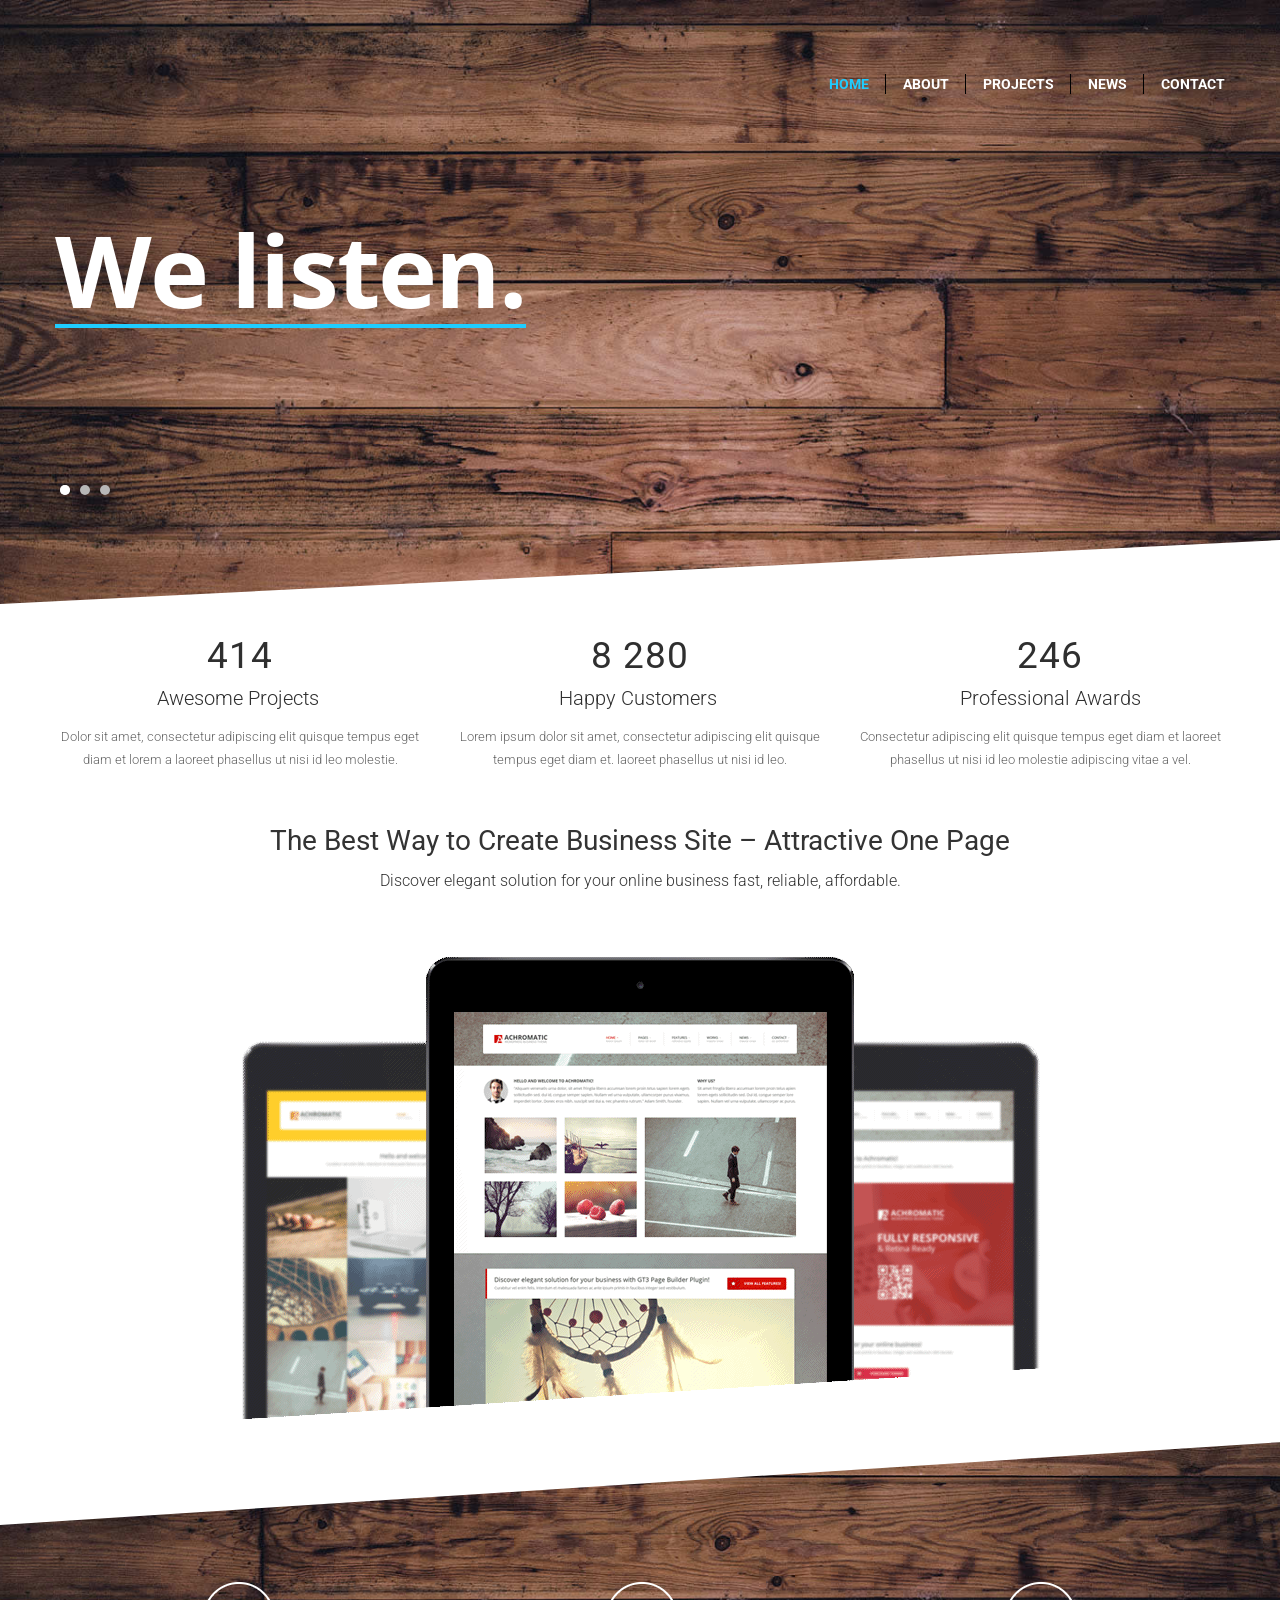
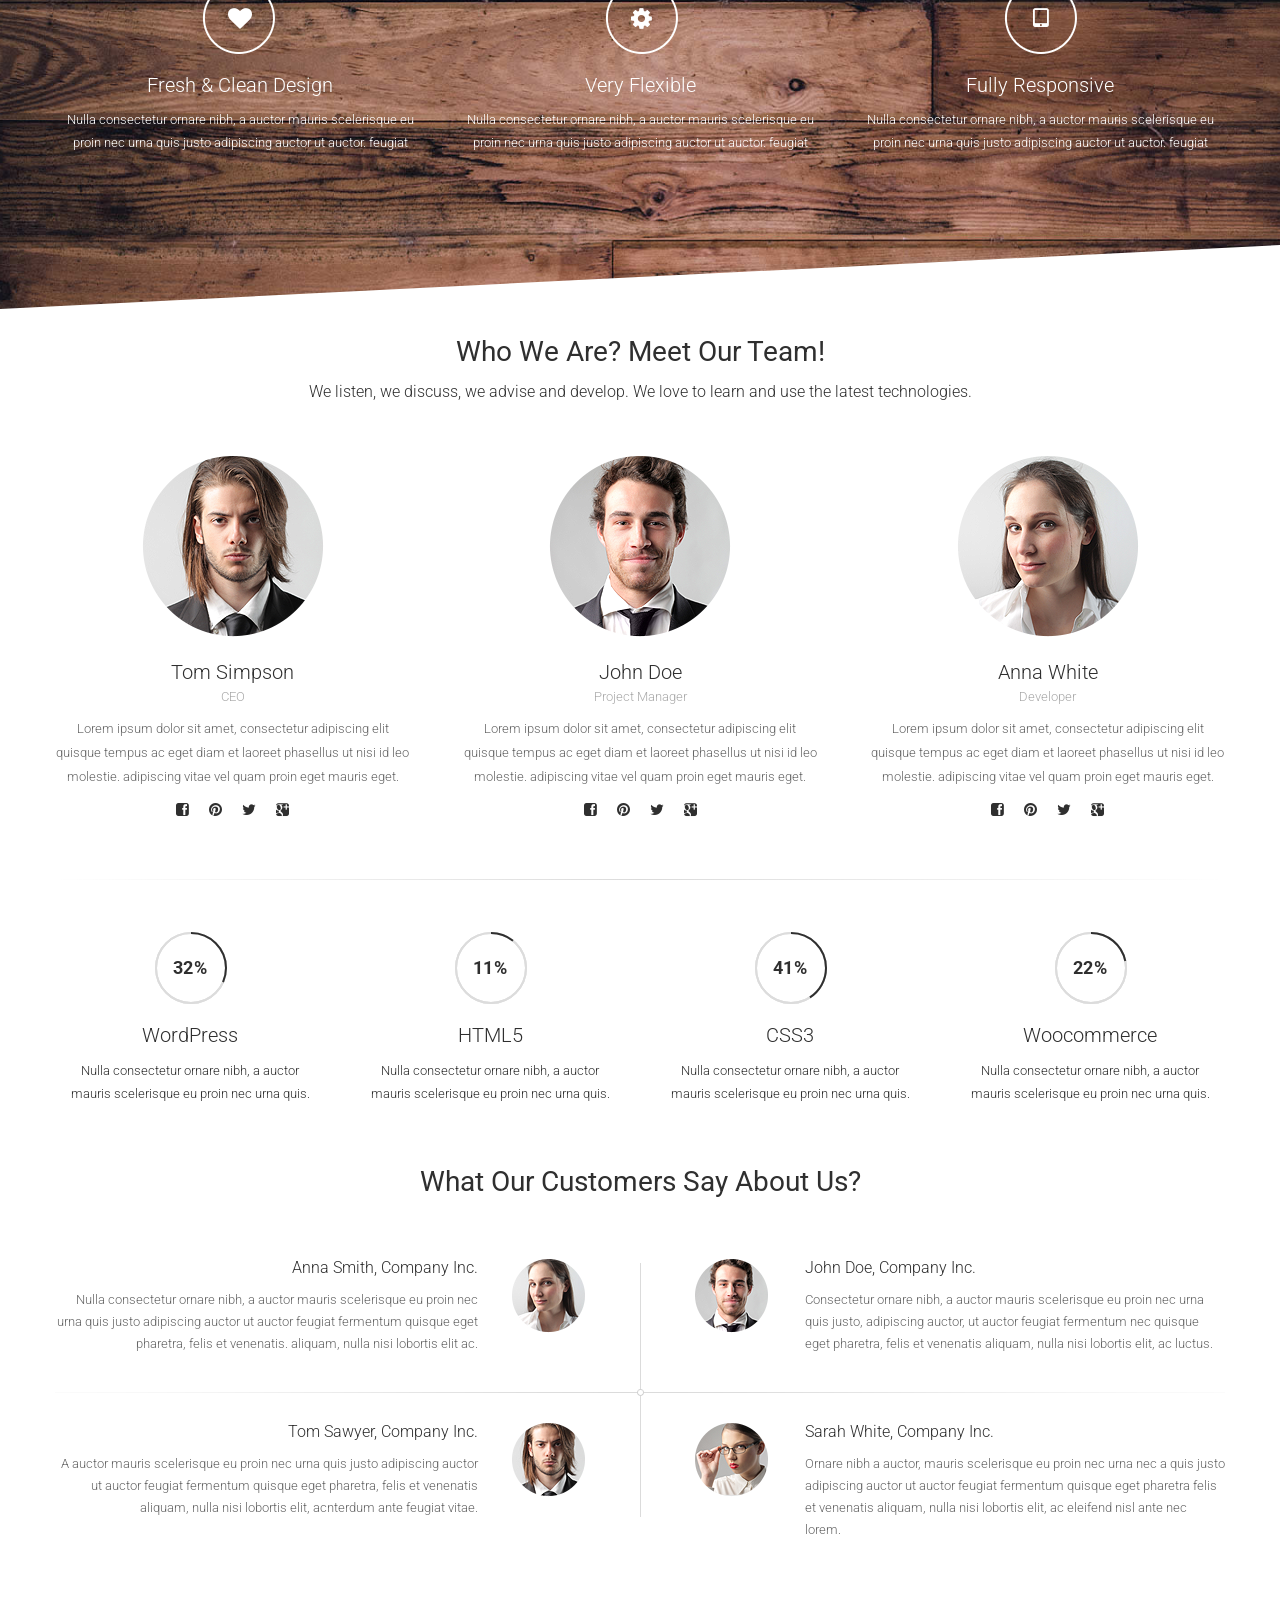
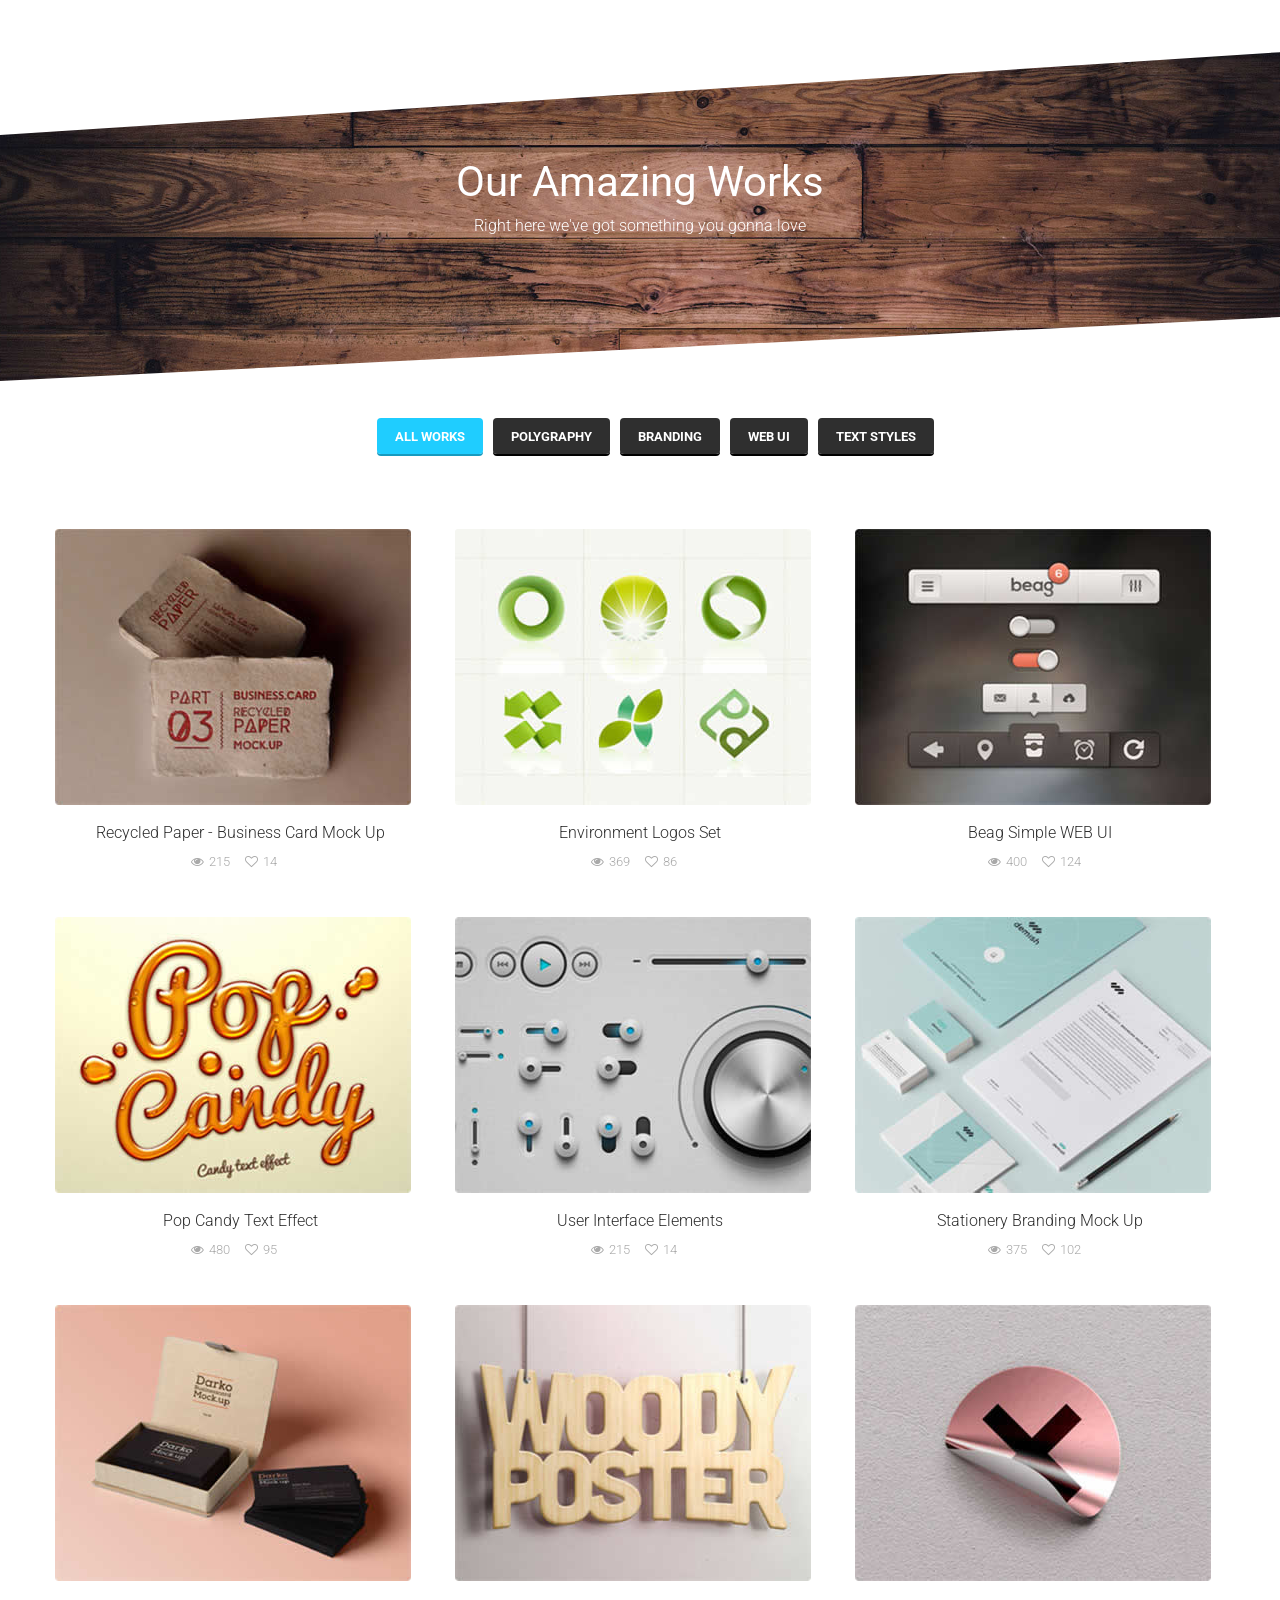
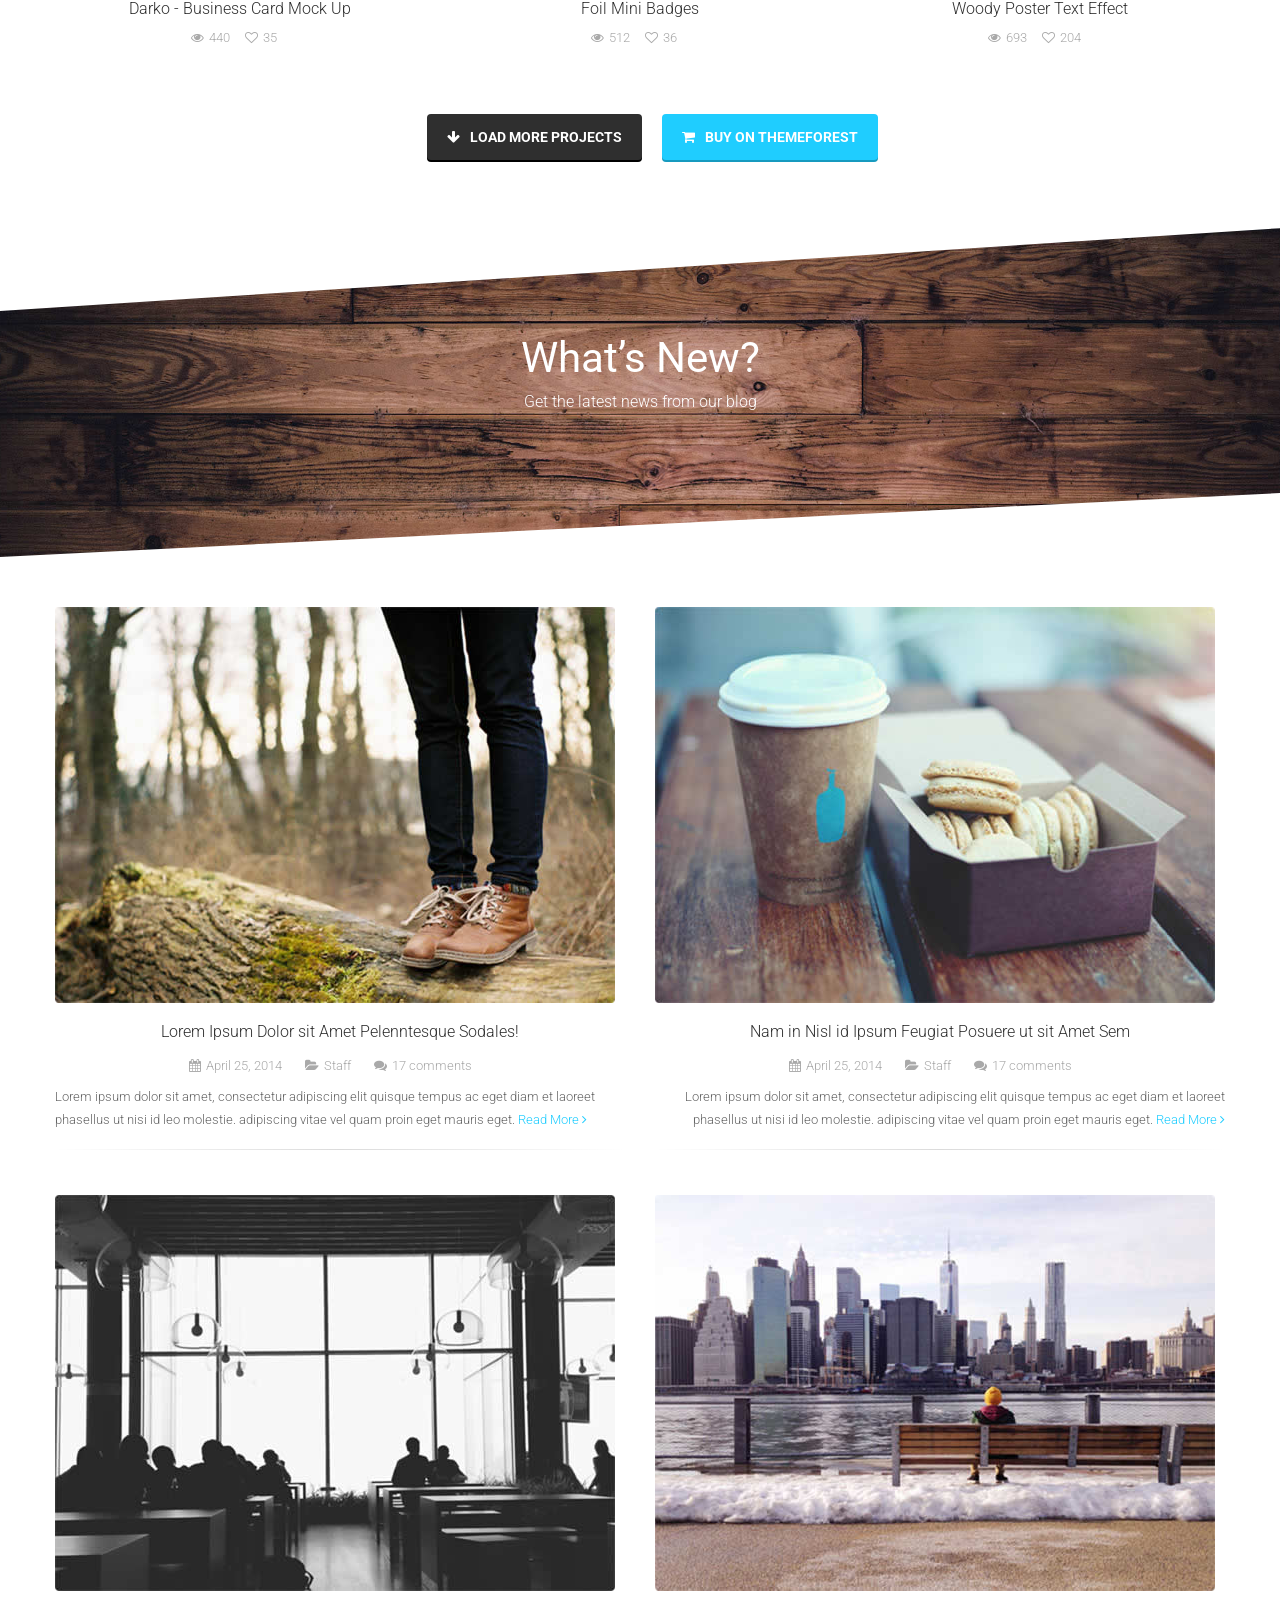
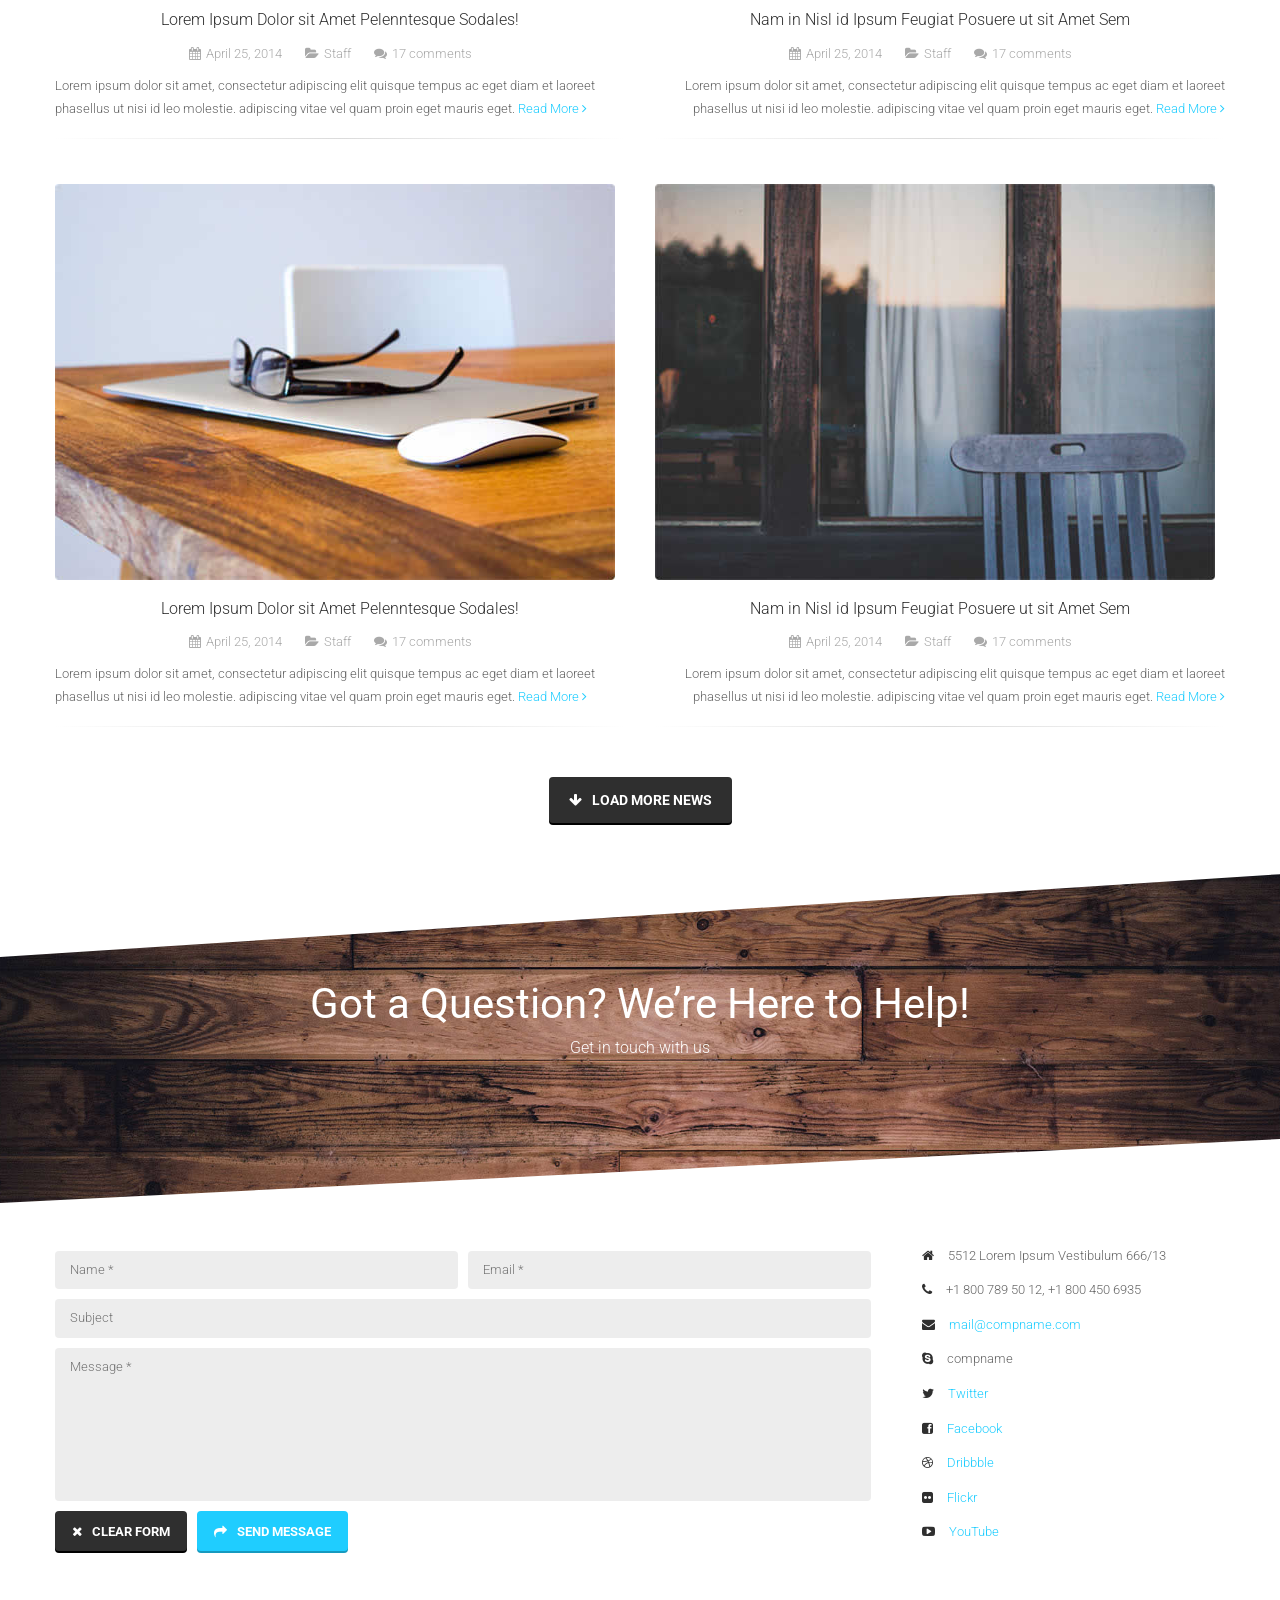
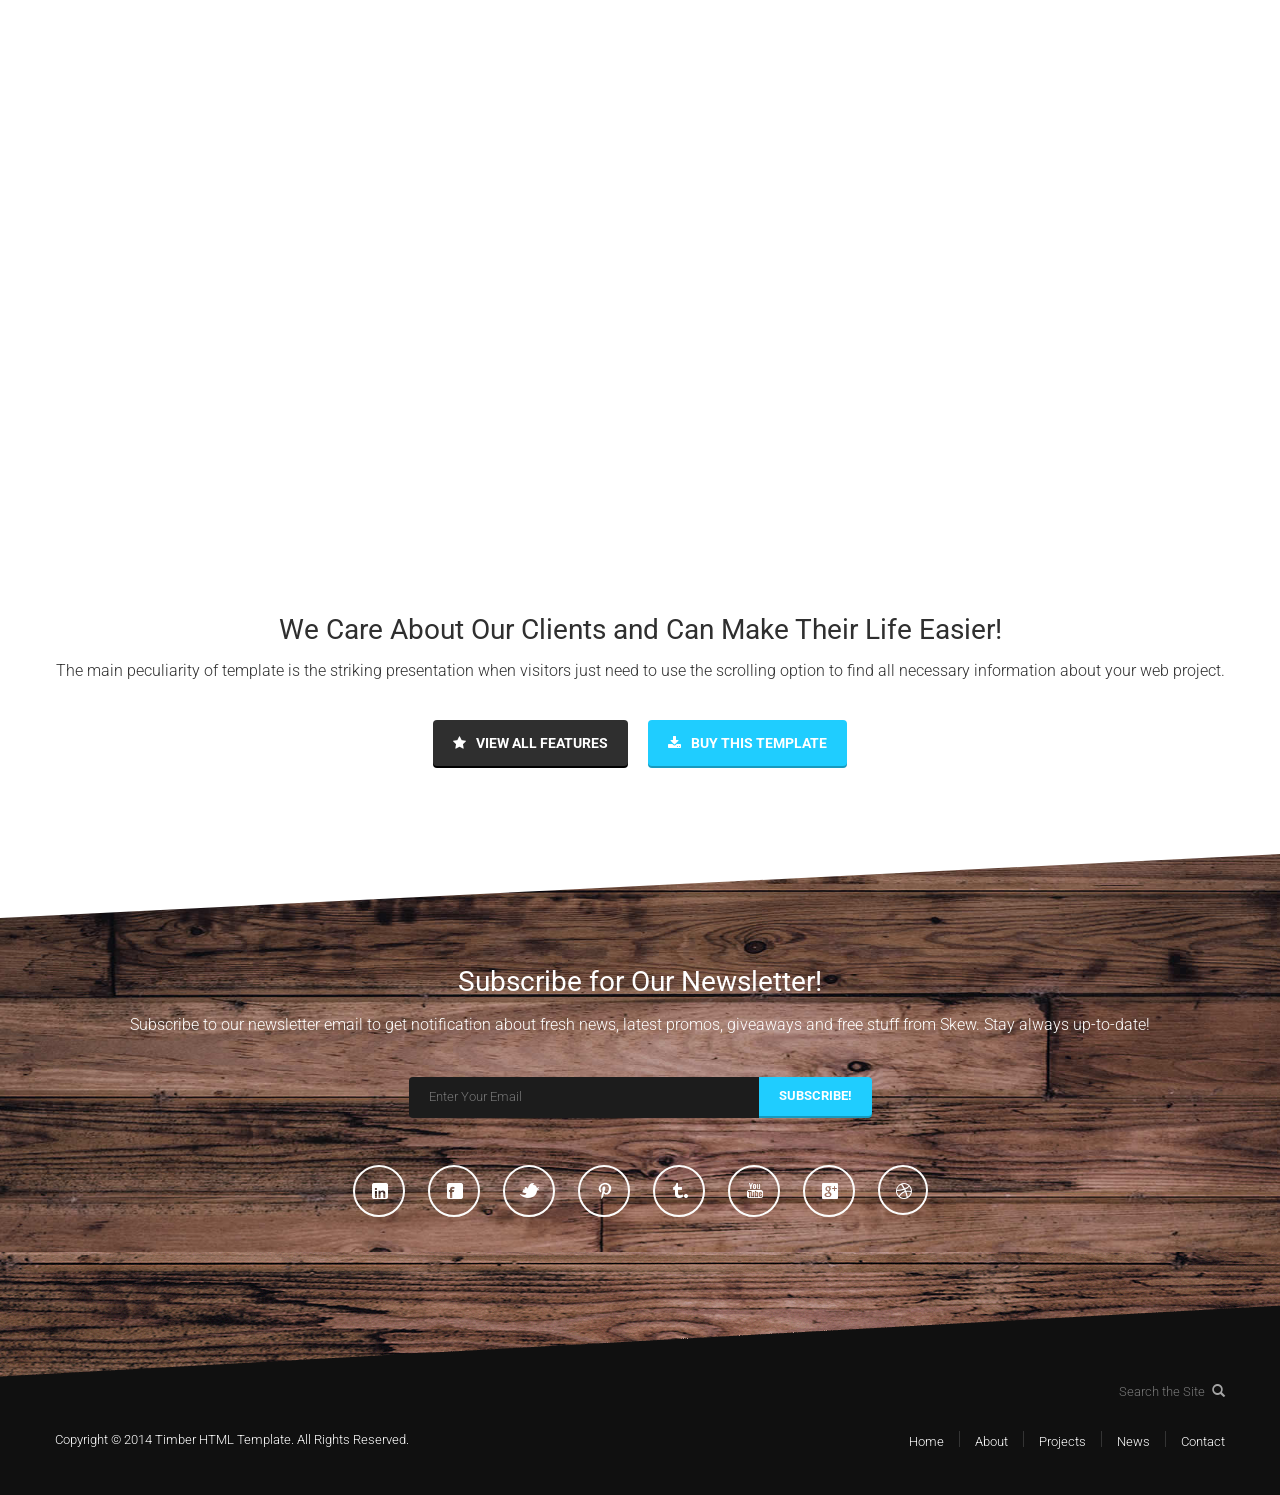
<file: Timber Free Website Template - Free-CSS.com/timber/HTML/index.html>
<!DOCTYPE html>
<html lang="en">
  <head>
		<title>Timber</title>
		<meta charset="utf-8" />
		<meta name="viewport" content="width=device-width, initial-scale=1.0">
		<link rel="stylesheet" type="text/css" href="css/bootstrap.css">
		<link rel="stylesheet" type="text/css" href="css/font-awesome.css">
		<link rel='stylesheet' id='camera-css'  href='css/camera.css' type='text/css' media='all'>

		<link rel="stylesheet" type="text/css" href="css/slicknav.css">
		<link rel="stylesheet" href="css/prettyPhoto.css" type="text/css" media="screen" title="prettyPhoto main stylesheet" charset="utf-8" />
		<link rel="stylesheet" type="text/css" href="css/style.css">
		
		
		<script type="text/javascript" src="js/jquery-1.8.3.min.js"></script>

		<link href='http://fonts.googleapis.com/css?family=Roboto:400,300,700|Open+Sans:700' rel='stylesheet' type='text/css'>
		<script type="text/javascript" src="js/jquery.mobile.customized.min.js"></script>
		<script type="text/javascript" src="js/jquery.easing.1.3.js"></script> 
		<script type="text/javascript" src="js/camera.min.js"></script>
		<script type="text/javascript" src="js/myscript.js"></script>
		<script src="js/sorting.js" type="text/javascript"></script>
		<script src="js/jquery.isotope.js" type="text/javascript"></script>
		<!--script type="text/javascript" src="js/jquery.nav.js"></script-->
		

		<script>
			jQuery(function(){
					jQuery('#camera_wrap_1').camera({
					transPeriod: 500,
					time: 3000,
					height: '490px',
					thumbnails: false,
					pagination: true,
					playPause: false,
					loader: false,
					navigation: false,
					hover: false
				});
			});
		</script>
		
	</head>
	<body>
    
    <!--home start-->
    
    <div id="home">
    	<div class="headerLine">
	<div id="menuF" class="default">
		<div class="container">
			<div class="row">
				<div class="logo col-md-4">
					<div>
						<a href="#">
							
						</a>
					</div>
				</div>
				<div class="col-md-8">
					<div class="navmenu"style="text-align: center;">
						<ul id="menu">
							<li class="active" ><a href="#home">Home</a></li>
							<li><a href="#about">About</a></li>
							<li><a href="#project">Projects</a></li>
							<li><a href="#news">News</a></li>
							<li class="last"><a href="#contact">Contact</a></li>
							<!--li><a href="#features">Features</a></li-->
						</ul>
					</div>
				</div>
			</div>
		</div>
	</div>
		<div class="container">
			<div class="row wrap">
				<div class="col-md-12 gallery"> 
						<div class="camera_wrap camera_white_skin" id="camera_wrap_1">
							<div data-thumb="" data-src="images/slides/blank.gif">
								<div class="img-responsive camera_caption fadeFromBottom">
									<h2>We listen.</h2>
								</div>
							</div>
							<div data-thumb="" data-src="images/slides/blank.gif">
								<div class="img-responsive camera_caption fadeFromBottom">
									<h2>We discuss.</h2>
								</div>
							</div>
							<div data-thumb="" data-src="images/slides/blank.gif">
								<div class="img-responsive camera_caption fadeFromBottom">
									<h2>We develop.</h2>
								</div>
							</div>
						</div><!-- #camera_wrap_1 -->
				</div>
			</div>
		</div>
	</div>
		<div class="container">
			<div class="row">
				<div class="col-md-4 project">
					<h3 id="counter">0</h3>
					<h4>Awesome Projects</h4>
					<p>Dolor sit amet, consectetur adipiscing elit quisque tempus eget diam et lorem a laoreet phasellus ut nisi id leo molestie. </p>
				</div>
				<div class="col-md-4 project">
					<h3 id="counter1">0</h3>
					<h4>Happy Customers</h4>
					<p>Lorem ipsum dolor sit amet, consectetur adipiscing elit quisque tempus eget diam et. laoreet phasellus ut nisi id leo.  </p>
				</div>
				<div class="col-md-4 project">
					<h3 id="counter2" style="margin-left: 20px;">0</h3>
					<h4 style="margin-left: 20px;">Professional Awards</h4>
					<p>Consectetur adipiscing elit quisque tempus eget diam et laoreet phasellus ut nisi id leo molestie adipiscing vitae a vel. </p>
				</div>
			</div>
		</div>
		<div class="container">
			<div class="row">
				<div class="col-md-12 cBusiness">
					<h3>The Best Way to Create Business Site &ndash; Attractive One Page</h3>
					<h4>Discover elegant solution for your online business fast, reliable, affordable.</h4>
				</div>
			</div>
		</div>
		<div class="container">
			<div class="row">
				<div class="col-md-12 centPic">
					<img class="img-responsive"  src="images/bizPic.png"/>
				</div>
			</div>
		</div>   
    </div>
    
    <!--about start-->    
    
    <div id="about">
    	<div class="line2">
			<div class="container">
				<div class="row Fresh">
					<div class="col-md-4 Des">
						<i class="fa fa-heart"></i>
						<h4>Fresh & Clean Design</h4>
						<p>Nulla consectetur ornare nibh, a auctor mauris scelerisque eu proin nec urna quis justo adipiscing auctor ut auctor. feugiat </p>
					</div>
					<div class="col-md-4 Ver">
						<i class="fa fa-cog"></i>
						<h4>Very Flexible</h4>
						<p>Nulla consectetur ornare nibh, a auctor mauris scelerisque eu proin nec urna quis justo adipiscing auctor ut auctor. feugiat </p>
					</div>
					<div class="col-md-4 Fully">
						<i class="fa fa-tablet"></i>
						<h4>Fully Responsive</h4>
						<p>Nulla consectetur ornare nibh, a auctor mauris scelerisque eu proin nec urna quis justo adipiscing auctor ut auctor. feugiat </p>
					</div>		
				</div>
			</div>
		</div>
		<div class="container">
			<div class="row">
				<div class="col-md-12 wwa">
					<span name="about" ></span>
					<h3>Who We Are? Meet Our Team!</h3>
					<h4>We listen, we discuss, we advise and develop. We love to learn and use the latest technologies.</h4>
				</div>
			</div>
		</div>
		<div class="container">
			<div class="row team">
				<div class="col-md-4 b1">
						<img class="img-responsive" src="images/picTeam/picT1.png">
						<h4>Tom Simpson</h4>
						<h5>CEO</h5>
						<p>Lorem ipsum dolor sit amet, consectetur adipiscing elit <br/>quisque tempus ac eget diam et laoreet phasellus ut nisi id leo molestie. adipiscing vitae vel quam proin eget mauris eget.</p>
						<ul>
							<li><a href="#"><i class="fa fa-facebook-square"></i></a></li>
							<li><a href="#"><i class="fa fa-pinterest"></i></a></li>
							<li><a href="#"><i class="fa fa-twitter" ></i></a></li>
							<li><a href="#"><i class="fa fa-google-plus-square"></i></a></li>
						</ul>
				</div>
			
			
				<div class="col-md-4">
						<img class="img-responsive" src="images/picTeam/picT2.png">
						<h4>John Doe</h4>
						<h5>Project Manager</h5>
						<p>Lorem ipsum dolor sit amet, consectetur adipiscing elit<br/> quisque tempus ac eget diam et laoreet phasellus ut nisi id leo molestie. adipiscing vitae vel quam proin eget mauris eget.</p>
						<ul>
							<li><a href="#"><i class="fa fa-facebook-square"></i></a></li>
							<li><a href="#"><i class="fa fa-pinterest"></i></a></li>
							<li><a href="#"><i class="fa fa-twitter" ></i></a></li>
							<li><a href="#"><i class="fa fa-google-plus-square"></i></a></li>
						</ul>
				</div>
		
			
				<div class="col-md-4 b3">
						<img class="img-responsive" src="images/picTeam/picT3.png">
						<h4>Anna White</h4>
						<h5>Developer</h5>
						<p>Lorem ipsum dolor sit amet, consectetur adipiscing elit<br/> quisque tempus ac eget diam et laoreet phasellus ut nisi id leo molestie. adipiscing vitae vel quam proin eget mauris eget.</p>
						<ul>
							<li><a href="#"><i class="fa fa-facebook-square"></i></a></li>
							<li><a href="#"><i class="fa fa-pinterest"></i></a></li>
							<li><a href="#"><i class="fa fa-twitter" ></i></a></li>
							<li><a href="#"><i class="fa fa-google-plus-square"></i></a></li>
						</ul>
				</div>
			</div>
		</div>
		<div class="container">
			<div class="row">
				<div class="col-md-12 hr1">
					<hr/>
				</div>
			</div>
		</div>		
		<div class="container">
			<div class="row">
				<div class="col-md-3 bar">
					<div class="progB chart" data-percent="64"  data-animate="3500">
						<div class="chart chart-content">
							<div class="percentage" data-percent="64">
							  <span class="percent">64</span>
							</div>
						</div>
					</div>
					<div class="textP">
						<h3>WordPress</h3>
						<p>Nulla consectetur ornare nibh, a auctor <br/>mauris scelerisque eu proin nec urna quis. </p>
					</div>
				</div>
				<div class="col-md-3 bar">
					<div class="progB chart" data-percent="22"  data-animate="3500">
						<div class="chart chart-content">
							<div class="percentage" data-percent="22">
							  <span class="percent">22</span>
							</div>
						</div>
					</div>
					<div class="textP">
						<h3>HTML5</h3>
						<p>Nulla consectetur ornare nibh, a auctor <br/>mauris scelerisque eu proin nec urna quis. </p>
					</div>
				</div>
				<div class="col-md-3 bar ">
					<div class="progB chart" data-percent="84"  data-animate="3500">
						<div class="chart chart-content">
							<div class="percentage" data-percent="22">
							  <span class="percent">84</span>
							</div>
						</div>
					</div>
					<div class="textP">
						<h3>CSS3</h3>
						<p>Nulla consectetur ornare nibh, a auctor <br/>mauris scelerisque eu proin nec urna quis. </p>
					</div>
				</div>
				<div class="col-md-3 bar ">
					<div class="progB chart" data-percent="45"  data-animate="3500">
						<div class="chart chart-content">
							<div class="percentage" data-percent="45">
							  <span class="percent">45</span>
							</div>
						</div>
					</div>
					<div class="textP">
						<h3>Woocommerce</h3>
						<p>Nulla consectetur ornare nibh, a auctor <br/>mauris scelerisque eu proin nec urna quis. </p>
					</div>
				</div>
			</div>
		</div>	
		
		
		<div class="container">
			<div class="row aboutUs">
				<div class="col-md-12 ">
					<h3>What Our Customers Say About Us?</h3>
				</div>
			</div>
		</div>
		
		<div style="position: relative;">
		
			<div class="container">
				<div class="row about">
					<div class="col-md-6">
						<div class="about1">
						<img class="pic1Ab" src="images/picAbout/aboutP1.png">
							<h3>Anna Smith, Company Inc.</h3>
							<p>Nulla consectetur ornare nibh, a auctor mauris scelerisque eu proin nec urna quis justo adipiscing auctor ut auctor feugiat fermentum quisque eget pharetra, felis et venenatis. aliquam, nulla nisi lobortis elit ac.</p>
						</div>
					</div>
					<div class="col-md-6">
						<div class="about2">
						<img class="pic2Ab" src="images/picAbout/aboutP2.png">
							<h3>John Doe, Company Inc.</h3>
							<p>Consectetur ornare nibh, a auctor mauris scelerisque eu proin nec urna quis justo, adipiscing auctor, ut auctor feugiat fermentum nec quisque eget pharetra, felis et venenatis aliquam, nulla nisi lobortis elit, ac luctus.</p>
						</div>
					</div>
				</div>
			</div>
		
			<div class="horL"></div>
		
			<div class="container">
				<div class="row about">
					<div class="col-md-6">
						<div class="about1">
						<img class="pic1Ab" src="images/picAbout/aboutP3.png">
							<h3>Tom Sawyer, Company Inc.</h3>
							<p>A auctor mauris scelerisque eu proin nec urna quis justo adipiscing auctor ut auctor feugiat fermentum quisque eget pharetra, felis et venenatis aliquam, nulla nisi lobortis elit, acnterdum ante feugiat vitae.</p>
						</div>
					</div>
					<div class="col-md-6">
						<div class="about2">
						<img class="pic2Ab" src="images/picAbout/aboutP4.png">
							<h3>Sarah White, Company Inc.</h3>
							<p>Ornare nibh a auctor, mauris scelerisque eu proin nec urna nec a quis justo adipiscing auctor ut auctor feugiat fermentum quisque eget pharetra felis et venenatis aliquam, nulla nisi lobortis elit, ac eleifend nisl ante nec lorem. </p>
						</div>
					</div>
				</div>
			</div>
		
		</div>
    </div>
    <!--project start-->    
    <div id="project">    	
		<div class="line3">
			<div class="container">
				<div id="project1" ></div>
				<div class="row Ama">
					<div class="col-md-12">
					<span name="projects" id="projectss"></span>
					<h3>Our Amazing Works</h3>
					<p>Right here we've got something you gonna love</p>
					</div>
				</div>
			</div>
		</div>          
    
    
       <div class="container">
		
		<div class="row">
			<!-- filter_block -->
				<div id="options" class="col-md-12" style="text-align: center;">	
					<ul id="filter" class="option-set" data-option-key="filter">
						<li><a class="selected" href="#filter" data-option-value="*" class="current">All Works</a></li>
						<li><a href="#filter" data-option-value=".polygraphy">Polygraphy</a></li>
						<li><a href="#filter" data-option-value=".branding">Branding</a></li>
						<li><a href="#filter" data-option-value=".web">Web UI</a></li>
						<li><a href="#filter" data-option-value=".text_styles">Text Styles</a></li>
					</ul>
				</div><!-- //filter_block -->
		
		
		
			<div class="portfolio_block columns3   pretty" data-animated="fadeIn">	
					<div class="element col-sm-4   gall branding">
						<a class="plS" href="images/prettyPhotoImages/pic1.jpg" rel="prettyPhoto[gallery2]">
							<img class="img-responsive picsGall" src="images/prettyPhotoImages/thumb_pic1.jpg" alt="pic1 Gallery"/>
						</a>
						<div class="view project_descr ">
							<h3><a href="#">Recycled Paper - Business Card Mock Up</a></h3>
							<ul>
								<li><i class="fa fa-eye"></i>215</li>
								<li><a class="heart" href="#"><i class="fa-heart-o"></i>14</a></li>
							</ul>
						</div>
					</div>
					<div class="element col-sm-4  gall branding">
						<a class="plS" href="images/prettyPhotoImages/pic2.jpg" rel="prettyPhoto[gallery2]">
							<img class="img-responsive picsGall" src="images/prettyPhotoImages/thumb_pic2.jpg" alt="pic2 Gallery"/>
						</a>
						<div class="view project_descr center">
							<h3><a href="#">Environment Logos Set</a></h3>
							<ul>
								<li><i class="fa fa-eye"></i>369</li>
								<li><a  class="heart" href="#"><i class="fa-heart-o"></i>86</a></li>
							</ul>
						</div>
					</div>
					<div class="element col-sm-4  gall web">
						<a class="plS" href="images/prettyPhotoImages/pic3.jpg" rel="prettyPhoto[gallery2]">
							<img class="img-responsive picsGall" src="images/prettyPhotoImages/thumb_pic3.jpg" alt="pic3 Gallery"/>
						</a>
						<div class="view project_descr ">
							<h3><a href="#">Beag Simple WEB UI</a></h3>
							<ul>
								<li><i class="fa fa-eye"></i>400</li>
								<li><a  class="heart" href="#"><i class="fa-heart-o"></i>124</a></li>
							</ul>
						</div>
					</div>
		
		
					
					<div class="element col-sm-4  gall  text_styles">
						<a class="plS" href="images/prettyPhotoImages/pic4.jpg" rel="prettyPhoto[gallery2]">
							<img class="img-responsive picsGall" src="images/prettyPhotoImages/thumb_pic4.jpg" alt="pic1 Gallery"/>
						</a>
						<div class="view project_descr ">
							<h3><a href="#">Pop Candy Text Effect</a></h3>
							<ul>
								<li><i class="fa fa-eye"></i>480</li>
								<li><a  class="heart" href="#"><i class="fa-heart-o"></i>95</a></li>
							</ul>
						</div>
					</div>
					<div class="element col-sm-4  gall  web">
						<a class="plS" href="images/prettyPhotoImages/pic5.jpg" rel="prettyPhoto[gallery2]">
							<img class="img-responsive picsGall" src="images/prettyPhotoImages/thumb_pic5.jpg" alt="pic1 Gallery"/>
						</a>
						<div class="view project_descr center">
							<h3><a href="#">User Interface Elements</a></h3>
							<ul>
								<li><i class="fa fa-eye"></i>215</li>
								<li><a  class="heart" href="#"><i class="fa-heart-o"></i>14</a></li>
							</ul>
						</div>
					</div>
					<div class="element col-sm-4  gall  polygraphy">
						<a class="plS" href="images/prettyPhotoImages/pic6.jpg" rel="prettyPhoto[gallery2]">
							<img class="img-responsive picsGall" src="images/prettyPhotoImages/thumb_pic6.jpg" alt="pic1 Gallery"/>
						</a>
						<div class="view project_descr ">
							<h3><a href="#">Stationery Branding Mock Up</a></h3>
							<ul>
								<li><i class="fa fa-eye"></i>375</li>
								<li><a  class="heart" href="#"><i class="fa-heart-o"></i>102</a></li>
							</ul>
						</div>
					</div>		
					<div class="element col-sm-4   gall branding">
						<a class="plS" href="images/prettyPhotoImages/pic7.jpg" rel="prettyPhoto[gallery2]">
							<img class="img-responsive picsGall" src="images/prettyPhotoImages/thumb_pic7.jpg" alt="pic1 Gallery"/>
						</a>
						<div class="view project_descr ">
							<h3><a href="#">Darko - Business Card Mock Up</a></h3>
							<ul>
								<li><i class="fa fa-eye"></i>440</li>
								<li><a  class="heart" href="#"><i class="fa-heart-o"></i>35</a></li>
							</ul>
						</div>
					</div>
					
					<div class="element col-sm-4  gall text_styles">
						<a class="plS" href="images/prettyPhotoImages/pic8.jpg" rel="prettyPhoto[gallery2]">
							<img class="img-responsive picsGall" src="images/prettyPhotoImages/thumb_pic8.jpg" alt="pic1 Gallery"/>
						</a>
						<div class="view project_descr ">
							<h3><a href="#">Foil Mini Badges</a></h3>
							<ul>
								<li><i class="fa fa-eye"></i>512</li>
								<li><a  class="heart" href="#"><i class="fa-heart-o"></i>36</a></li>
							</ul>
						</div>
					</div>
					
					<div class="element col-sm-4  gall polygraphy">
						<a class="plS" href="images/prettyPhotoImages/pic9.jpg" rel="prettyPhoto[gallery2]">
							<img class="img-responsive picsGall" src="images/prettyPhotoImages/thumb_pic9.jpg" alt="pic1 Gallery"/>
						</a>
						<div class="view project_descr ">
							<h3><a href="#">Woody Poster Text Effect</a></h3>
							<ul>
								<li><i class="fa fa-eye"></i>693</li>
								<li><a  class="heart" href="#"><i class="fa-heart-o"></i>204</a></li>
							</ul>
						</div>
					</div>			
			</div>
			
			
				
					<div class="col-md-12 cBtn  lb" style="text-align: center;">
						<ul class="load_more_cont ">
							<li class="dowbload btn_load_more">
								<a href="javascript:void(0);" >
									<i class="fa fa-arrow-down"></i>Load More Projects
								</a>
							</li>
							<li class="buy">
								<a href="#">
									<i class="fa fa-shopping-cart"></i>Buy on Themeforest
								</a>
							</li>
						</ul>
					</div>
			
		</div>
			
			<script type="text/javascript">
				jQuery(window).load(function(){
					items_set = [
					
						{category : 'branding', lika_count : '77', view_count : '234', src : 'images/prettyPhotoImages/pic9.jpg', title : 'Foil Mini Badges', content : '' },
						
						{category : 'polygraphy', lika_count : '45', view_count : '100', src : 'images/prettyPhotoImages/pic7.jpg', title : 'Darko – Business Card Mock Up', content : '' },
						
						{category : 'text_styles', lika_count : '22', view_count : '140', src : 'images/prettyPhotoImages/pic8.jpg', title : 'Woody Poster Text Effect', content : '' }
						

					];
					jQuery('.portfolio_block').portfolio_addon({
						type : 1, // 2-4 columns simple portfolio
						load_count : 3,
						
						items : items_set
					});
					$('#container').isotope({
					  animationOptions: {
						 duration: 900,
						 queue: false
					   }
					});
				});
			</script>
		</div>
    </div>    
    
    <!--news start-->
    
    <div id="news">
    	<div class="line4">		
			<div class="container">
				<div class="row Ama">
					<div class="col-md-12">
					<h3>What&rsquo;s New?</h3>
					<p>Get the latest news from our blog</p>
					</div>
				</div>
			</div>
		</div>
		<div class="container">
				<div class="row news">
					<div class="col-md-6  text-left">
					<img class="img-responsive picsGall" src="images/picNews/news1.jpg"/>
					<h3><a href="#">Lorem Ipsum Dolor sit Amet Pelenntesque Sodales!</a></h3>
					<ul>
						<li><i class="fa fa-calendar"></i>April 25, 2014</li>
						<li><a href="#"><i class="fa fa-folder-open"></i>Staff</a></li>
						<li><a href="#"><i class="fa fa-comments"></i>17 comments</a></li>
					</ul>
					<p>Lorem ipsum dolor sit amet, consectetur adipiscing elit quisque tempus ac eget diam et laoreet phasellus ut nisi id leo molestie. adipiscing vitae vel quam proin eget mauris eget. <a class="readMore" href="#">Read More <i class="fa fa-angle-right"></i></a></p>
					<hr class="hrNews">
					</div>
					<div class="col-md-6 text-right">
					<img class="img-responsive picsGall" src="images/picNews/news2.jpg"/>
					<h3><a href="#">Nam in Nisl id Ipsum Feugiat Posuere ut sit Amet Sem</a></h3>
					<ul>
						<li><i class="fa fa-calendar"></i>April 25, 2014</li>
						<li><a href="#"><i class="fa fa-folder-open"></i>Staff</a></li>
						<li><a href="#"><i class="fa fa-comments"></i>17 comments</a></li>
					</ul>
					<p>Lorem ipsum dolor sit amet, consectetur adipiscing elit quisque tempus ac eget diam et laoreet phasellus ut nisi id leo molestie. adipiscing vitae vel quam proin eget mauris eget. <a class="readMore" href="#">Read More <i class="fa fa-angle-right"></i></a></p>
					<hr class="hrNews">
					</div>
				</div>
			</div>
			<div class="container">
				<div class="row news2 news">
					<div class="col-md-6 text-left">
					<img class="img-responsive picsGall" src="images/picNews/news3.jpg"/>
					<h3><a href="#">Lorem Ipsum Dolor sit Amet Pelenntesque Sodales!</a></h3>
					<ul>
						<li><i class="fa fa-calendar"></i>April 25, 2014</li>
						<li><a href="#"><i class="fa fa-folder-open"></i>Staff</a></li>
						<li><a href="#"><i class="fa fa-comments"></i>17 comments</a></li>
					</ul>
					<p>Lorem ipsum dolor sit amet, consectetur adipiscing elit quisque tempus ac eget diam et laoreet phasellus ut nisi id leo molestie. adipiscing vitae vel quam proin eget mauris eget. <a class="readMore" href="#">Read More <i class="fa fa-angle-right"></i></a></p>
					<hr class="hrNews">
					</div>
					<div class="col-md-6 text-right">
					<img class="img-responsive picsGall" src="images/picNews/news4.jpg"/>
					<h3><a href="#">Nam in Nisl id Ipsum Feugiat Posuere ut sit Amet Sem</a></h3>
					<ul>
						<li><i class="fa fa-calendar"></i>April 25, 2014</li>
						<li><a href="#"><i class="fa fa-folder-open"></i>Staff</a></li>
						<li><a href="#"><i class="fa fa-comments"></i>17 comments</a></li>
					</ul>
					<p>Lorem ipsum dolor sit amet, consectetur adipiscing elit quisque tempus ac eget diam et laoreet phasellus ut nisi id leo molestie. adipiscing vitae vel quam proin eget mauris eget. <a class="readMore" href="#">Read More <i class="fa fa-angle-right"></i></a></p>
					<hr class="hrNews">
					</div>
				</div>
			</div>
			<div class="container">
				<div class="row news2 news">
					<div class="col-md-6 text-left">
					<img class="img-responsive picsGall" src="images/picNews/news5.jpg"/>
					<h3 ><a href="#">Lorem Ipsum Dolor sit Amet Pelenntesque Sodales!</a></h3>
					<ul>
						<li><i class="fa fa-calendar"></i>April 25, 2014</li>
						<li><a href="#"><i class="fa fa-folder-open"></i>Staff</a></li>
						<li><a href="#"><i class="fa fa-comments"></i>17 comments</a></li>
					</ul>
					<p>Lorem ipsum dolor sit amet, consectetur adipiscing elit quisque tempus ac eget diam et laoreet phasellus ut nisi id leo molestie. adipiscing vitae vel quam proin eget mauris eget. <a class="readMore" href="#">Read More <i class="fa fa-angle-right"></i></a></p>
					<hr class="hrNews">
					</div>
					<div class="col-md-6 text-right">
					<img class="img-responsive picsGall" src="images/picNews/news6.jpg"/>
					<h3><a href="#">Nam in Nisl id Ipsum Feugiat Posuere ut sit Amet Sem</a></h3>
					<ul>
						<li><i class="fa fa-calendar"></i>April 25, 2014</li>
						<li><a href="#"><i class="fa fa-folder-open"></i>Staff</a></li>
						<li><a href="#"><i class="fa fa-comments"></i>17 comments</a></li>
					</ul>
					<p>Lorem ipsum dolor sit amet, consectetur adipiscing elit quisque tempus ac eget diam et laoreet phasellus ut nisi id leo molestie. adipiscing vitae vel quam proin eget mauris eget. <a class="readMore" href="#">Read More <i class="fa fa-angle-right"></i></a></p>
					<hr class="hrNews">
					</div>
				</div>
			</div>
			
			
			
			<div class="container hideObj2" style="display:none;">
				<div class="row news2 news">
					<div class="col-md-6 text-right">
					<img class="img-responsive picsGall" src="images/picNews/news6.jpg"/>
					<h3><a href="#">Nam in Nisl id Ipsum Feugiat Posuere ut sit Amet Sem</a></h3>
					<ul>
						<li><i class="fa fa-calendar"></i>April 25, 2014</li>
						<li><a href="#"><i class="fa fa-folder-open"></i>Staff</a></li>
						<li><a href="#"><i class="fa fa-comments"></i>17 comments</a></li>
					</ul>
					<p>Lorem ipsum dolor sit amet, consectetur adipiscing elit quisque tempus ac eget diam et laoreet phasellus ut nisi id leo molestie. adipiscing vitae vel quam proin eget mauris eget. <a class="readMore" href="#">Read More <i class="fa fa-angle-right"></i></a></p>
					<hr class="hrNews">
					</div>
					<div class="col-md-6 text-left">
					<img class="img-responsive picsGall" src="images/picNews/news5.jpg"/>
					<h3 ><a href="#">Lorem Ipsum Dolor sit Amet Pelenntesque Sodales!</a></h3>
					<ul>
						<li><i class="fa fa-calendar"></i>April 25, 2014</li>
						<li><a href="#"><i class="fa fa-folder-open"></i>Staff</a></li>
						<li><a href="#"><i class="fa fa-comments"></i>17 comments</a></li>
					</ul>
					<p>Lorem ipsum dolor sit amet, consectetur adipiscing elit quisque tempus ac eget diam et laoreet phasellus ut nisi id leo molestie. adipiscing vitae vel quam proin eget mauris eget. <a class="readMore" href="#">Read More <i class="fa fa-angle-right"></i></a></p>
					<hr class="hrNews">
					</div>
				</div>
			</div>
			<div class="container">
			<div class="row cBtn">
				<div class="col-md-12" style="text-align: center; margin-bottom: -90px; z-index: 10;">
					<ul class="mNews">
						<li class="dowbload bhide2"><a href="#"><i class="fa fa-arrow-down"></i>Load More news</a></li>
					</ul>
				</div>
			</div>
		</div>
    </div>
    
    
    <!--contact start-->
    
    <div id="contact">
    	<div class="line5">					
			<div class="container">
				<div class="row Ama">
					<div class="col-md-12">
					<h3>Got a Question? We&rsquo;re Here to Help!</h3>
					<p>Get in touch with us</p>
					</div>
				</div>
			</div>
		</div>
		<div class="container">
			<div class="row">
				<div class="col-md-9 col-xs-12 forma">
					<form>
						<input type="text" class="col-md-6 col-xs-12 name" name='name' placeholder='Name *'/>
						<input type="text" class="col-md-6 col-xs-12 Email" name='Email' placeholder='Email *'/>
						<input type="text" class="col-md-12 col-xs-12 Subject" name='Subject' placeholder='Subject'/>
						<textarea type="text" class="col-md-12 col-xs-12 Message" name='Message' placeholder='Message *'></textarea>
						<div class="cBtn col-xs-12">
							<ul>
								<li class="clear"><a href="#"><i class="fa fa-times"></i>clear form</a></li>
								<li class="send"><a href="#"><i class="fa fa-share"></i>Send Message</a></li>
							</ul>
						</div>
					</form>
				</div>
				<div class="col-md-3 col-xs-12 cont">
					<ul>
						<li><i class="fa fa-home"></i>5512 Lorem Ipsum Vestibulum 666/13</li>
						<li><i class="fa fa-phone"></i>+1 800 789 50 12, +1 800 450 6935</li>
						<li><a href="#"><i class="fa fa-envelope"></i>mail@compname.com</li></a>
						<li><i class="fa fa-skype"></i>compname</li>
						<li><a href="#"><i class="fa fa-twitter"></i>Twitter</li></a>
						<li><a href="#"><i class="fa fa-facebook-square"></i>Facebook</li></a>
						<li><a href="#"><i class="fa fa-dribbble"></i>Dribbble</li></a>
						<li><a href="#"><i class="fa fa-flickr"></i>Flickr</li></a>
						<li><a href="#"><i class="fa fa-youtube-play"></i>YouTube</li></a>
					</ul>
				</div>
			</div>
		</div>
		<div class="line6">
					<iframe src="https://www.google.com/maps/embed?pb=!1m10!1m8!1m3!1d48386.401887313725!2d-73.9407136!3d40.7147117!3m2!1i1024!2i768!4f13.1!5e0!3m2!1sru!2sua!4v1402409149092" width="100%" height="750" frameborder="0" style="border:0"></iframe>			
		</div>
		<div class="container">
			<div class="row ftext">
				<div class="col-md-12">
				<a id="features"></a>
				<h3>We Care About Our Clients and Can Make Their Life Easier!</h3>
				<p>The main peculiarity of template is the striking presentation when visitors just need to use the scrolling option to find all necessary information about your web project. </p>
				</div>
				<div class="cBtn">
					<ul style="margin-top: 23px; margin-bottom: 0px; padding-left: 26px;">
						<li class="dowbload"><a href="#"><i class="fa fa-star"></i>View All Features</a></li>
						<li class="buy"><a href="#"><i class="fa fa-download"></i>Buy This Template</a></li>
					</ul>
			</div>
			</div>
		</div>
		<div class="line7">
			<div class="container">
				<div class="row footer">
					<div class="col-md-12">
						<h3>Subscribe for Our Newsletter!</h3>
						<p>Subscribe to our newsletter email to get notification about fresh news, latest promos, giveaways and free stuff from Skew. Stay always up-to-date!</p>
						<div class="fr">
						<div style="display: inline-block;">
							<input class="col-md-6 fEmail" name='Email' placeholder='Enter Your Email'/>
							<a href="#" class="subS">Subscribe!</a>
						</div>
						</div>
					</div>
					<div class="soc col-md-12">
						<ul>
							<li class="soc1"><a href="#"></a></li>
							<li class="soc2"><a href="#"></a></li>
							<li class="soc3"><a href="#"></a></li>
							<li class="soc4"><a href="#"></a></li>
							<li class="soc5"><a href="#"></a></li>
							<li class="soc6"><a href="#"></a></li>
							<li class="soc7"><a href="#"></a></li>
							<li class="soc8"><a href="#"></a></li>
							
						</ul>
					</div>
				</div>
			</div>
		</div>
		<div class="lineBlack">
			<div class="container">
				<div class="row downLine">
					<div class="col-md-12 text-right">
						<!--input  id="searchPattern" type="search" name="pattern" value="Search the Site" onblur="if(this.value=='') {this.value='Search the Site'; }" onfocus="if(this.value =='Search the Site' ) this.value='';this.style.fontStyle='normal';" style="font-style: normal;"/-->
						<input  id="searchPattern" type="search" placeholder="Search the Site"/><i class="glyphicon glyphicon-search" style="font-size: 13px; color:#a5a5a5;" id="iS"></i>
					</div>
					<div class="col-md-6 text-left copy">
						<p>Copyright &copy; 2014 Timber HTML Template. All Rights Reserved.</p>
					</div>
					<div class="col-md-6 text-right dm">
						<ul id="downMenu">
							<li class="active"><a href="#home">Home</a></li>
							<li><a href="#about">About</a></li>
							<li><a href="#project1">Projects</a></li>
							<li><a href="#news">News</a></li>
							<li class="last"><a href="#contact">Contact</a></li>
							<!--li><a href="#features">Features</a></li-->
						</ul>
					</div>
				</div>
			</div>
		</div>
    </div>		
		
		
	<script src="js/jquery.prettyPhoto.js" type="text/javascript" charset="utf-8"></script>
	<script src="js/bootstrap.min.js"></script>
	<script src="js/jquery.slicknav.js"></script>
	<script>
			$(document).ready(function(){
			$(".bhide").click(function(){
				$(".hideObj").slideDown();
				$(this).hide(); //.attr()
				return false;
			});
			$(".bhide2").click(function(){
				$(".container.hideObj2").slideDown();
				$(this).hide(); // .attr()
				return false;
			});
				
			$('.heart').mouseover(function(){
					$(this).find('i').removeClass('fa-heart-o').addClass('fa-heart');
				}).mouseout(function(){
					$(this).find('i').removeClass('fa-heart').addClass('fa-heart-o');
				});
				
				function sdf_FTS(_number,_decimal,_separator)
				{
				var decimal=(typeof(_decimal)!='undefined')?_decimal:2;
				var separator=(typeof(_separator)!='undefined')?_separator:'';
				var r=parseFloat(_number)
				var exp10=Math.pow(10,decimal);
				r=Math.round(r*exp10)/exp10;
				rr=Number(r).toFixed(decimal).toString().split('.');
				b=rr[0].replace(/(\d{1,3}(?=(\d{3})+(?:\.\d|\b)))/g,"\$1"+separator);
				r=(rr[1]?b+'.'+rr[1]:b);

				return r;
}
				
			setTimeout(function(){
					$('#counter').text('0');
					$('#counter1').text('0');
					$('#counter2').text('0');
					setInterval(function(){
						
						var curval=parseInt($('#counter').text());
						var curval1=parseInt($('#counter1').text().replace(' ',''));
						var curval2=parseInt($('#counter2').text());
						if(curval<=707){
							$('#counter').text(curval+1);
						}
						if(curval1<=12280){
							$('#counter1').text(sdf_FTS((curval1+20),0,' '));
						}
						if(curval2<=245){
							$('#counter2').text(curval2+1);
						}
					}, 2);
					
				}, 500);
			});
	</script>
	<script type="text/javascript">
	jQuery(document).ready(function(){
		jQuery('#menu').slicknav();
		
	});
	</script>
	
	<script type="text/javascript">
    $(document).ready(function(){
       
        var $menu = $("#menuF");
            
        $(window).scroll(function(){
            if ( $(this).scrollTop() > 100 && $menu.hasClass("default") ){
                $menu.fadeOut('fast',function(){
                    $(this).removeClass("default")
                           .addClass("fixed transbg")
                           .fadeIn('fast');
                });
            } else if($(this).scrollTop() <= 100 && $menu.hasClass("fixed")) {
                $menu.fadeOut('fast',function(){
                    $(this).removeClass("fixed transbg")
                           .addClass("default")
                           .fadeIn('fast');
                });
            }
        });
	});
    //jQuery
	</script>
	<script>
		/*menu*/
		function calculateScroll() {
			var contentTop      =   [];
			var contentBottom   =   [];
			var winTop      =   $(window).scrollTop();
			var rangeTop    =   200;
			var rangeBottom =   500;
			$('.navmenu').find('a').each(function(){
				contentTop.push( $( $(this).attr('href') ).offset().top );
				contentBottom.push( $( $(this).attr('href') ).offset().top + $( $(this).attr('href') ).height() );
			})
			$.each( contentTop, function(i){
				if ( winTop > contentTop[i] - rangeTop && winTop < contentBottom[i] - rangeBottom ){
					$('.navmenu li')
					.removeClass('active')
					.eq(i).addClass('active');				
				}
			})
		};
		
		$(document).ready(function(){
			calculateScroll();
			$(window).scroll(function(event) {
				calculateScroll();
			});
			$('.navmenu ul li a').click(function() {  
				$('html, body').animate({scrollTop: $(this.hash).offset().top - 80}, 800);
				return false;
			});
		});		
	</script>	
	<script type="text/javascript" charset="utf-8">

		jQuery(document).ready(function(){
			jQuery(".pretty a[rel^='prettyPhoto']").prettyPhoto({animation_speed:'normal',theme:'light_square',slideshow:3000, autoplay_slideshow: true, social_tools: ''});
			
		});
	</script>
	</body>
	
</html>
</file>
<file: Timber Free Website Template - Free-CSS.com/timber/HTML/css/camera.css>
/**************************
*
*	GENERAL
*
**************************/
.camera_wrap a, .camera_wrap img, 
.camera_wrap ol, .camera_wrap ul, .camera_wrap li,
.camera_wrap table, .camera_wrap tbody, .camera_wrap tfoot, .camera_wrap thead, .camera_wrap tr, .camera_wrap th, .camera_wrap td
.camera_thumbs_wrap a, .camera_thumbs_wrap img, 
.camera_thumbs_wrap ol, .camera_thumbs_wrap ul, .camera_thumbs_wrap li,
.camera_thumbs_wrap table, .camera_thumbs_wrap tbody, .camera_thumbs_wrap tfoot, .camera_thumbs_wrap thead, .camera_thumbs_wrap tr, .camera_thumbs_wrap th, .camera_thumbs_wrap td {
	background: none;
	border: 0;
	font: inherit;
	font-size: 100%;
	margin: 0;
	padding: 0;
	vertical-align: baseline;
	list-style: none
}
.camera_wrap {
	display: none;
	float: left;
	position: relative;
	z-index: 0;
}
.camera_wrap img {
	max-width: none!important;
}
.camera_fakehover {
	height: 100%;
	min-height: 60px;
	position: relative;
	width: 100%;
	z-index: 1;
}
.camera_wrap {
	width: 100%;
}
.camera_src {
	display: none;
}
.cameraCont, .cameraContents {
	height: 100%;
	position: relative;
	width: 100%;
	z-index: 1;
}
.cameraSlide {
	bottom: 0;
	left: 0;
	position: absolute;
	right: 0;
	top: 0;
	width: 100%;
}
.cameraContent {
	bottom: 0;
	display: none;
	left: 0;
	position: absolute;
	right: 0;
	top: 0;
	width: 100%;
}
.camera_target {
	display:none;
	bottom: 0;
		/*height: 100%;    */      /*gallery*/
		/*position: absolute; */   /*gallery*/
	left: 0;
	overflow: hidden;
	right: 0;
	text-align: left;
	top: 0;
	width: 100%;
	z-index: 0;
}
.camera_overlayer {
	bottom: 0;
	height: 100%;
	left: 0;
	overflow: hidden;
	position: absolute;
	right: 0;
	top: 0;
	width: 100%;
	z-index: 0;
}
.camera_target_content {
	bottom: 0;
	left: 0;
	overflow: hidden;
	position: absolute;
	right: 0;
	top: 0;
	z-index: 2;
}
.camera_target_content .camera_link {
    background: url(../images/blank.gif);
	display: block;
	height: 100%;
	text-decoration: none;
}
.camera_loader {
    background: #fff url(../images/camera-loader.gif) no-repeat center;
	background: rgba(255, 255, 255, 0.9) url(../images/camera-loader.gif) no-repeat center;
	border: 1px solid #ffffff;
	-webkit-border-radius: 18px;
	-moz-border-radius: 18px;
	border-radius: 18px;
	height: 36px;
	left: 50%;
	overflow: hidden;
	position: absolute;
	//margin: -18px 0 0 -18px;
	top: 30%;
	width: 36px;
	z-index: 3;
}
.camera_bar {
	bottom: 0;
	left: 0;
	overflow: hidden;
	position: absolute;
	right: 0;
	top: 0;
	z-index: 3;
}
.camera_thumbs_wrap.camera_left .camera_bar, .camera_thumbs_wrap.camera_right .camera_bar {
	height: 100%;
	position: absolute;
	width: auto;
}
.camera_thumbs_wrap.camera_bottom .camera_bar, .camera_thumbs_wrap.camera_top .camera_bar {
	height: auto;
	position: absolute;
	width: 100%;
}
.camera_nav_cont {
	height: 65px;
	overflow: hidden;
	position: absolute;
	right: 9px;
	top: 15px;
	width: 120px;
	z-index: 4;
}
.camera_caption {
	left: -20px;
	top: 320px;
	display: block;
	position: absolute;
	//width: 100%;
}
.camera_caption > div {
	padding: 10px 20px;
}
.camerarelative {
	overflow: hidden;
	position: relative;
}
.imgFake {
	cursor: pointer;
}
.camera_prevThumbs {
	bottom: 4px;
	cursor: pointer;
	left: 0;
	position: absolute;
	top: 4px;
	visibility: hidden;
	width: 30px;
	z-index: 10;
}
.camera_prevThumbs div {
	background: url(../images/camera_skins.png) no-repeat -160px 0;
	display: block;
	height: 40px;
	margin-top: -20px;
	position: absolute;
	top: 50%;
	width: 30px;
}
.camera_nextThumbs {
	bottom: 4px;
	cursor: pointer;
	position: absolute;
	right: 0;
	top: 4px;
	visibility: hidden;
	width: 30px;
	z-index: 10;
}
.camera_nextThumbs div {
	background: url(../images/camera_skins.png) no-repeat -190px 0;
	display: block;
	height: 40px;
	margin-top: -20px;
	position: absolute;
	top: 50%;
	width: 30px;
}
.camera_command_wrap .hideNav {
	display: none;
}
.camera_command_wrap {
	left: 0;
	position: relative;
	right:0;
	z-index: 4;
}
.camera_wrap .camera_pag .camera_pag_ul {
	list-style: none;
	margin: 0;
	padding: 0;
	text-align: left;
}
.camera_wrap .camera_pag .camera_pag_ul li {
	-webkit-border-radius: 8px;
	-moz-border-radius: 8px;
	border-radius: 8px;
	cursor: pointer;
	display: inline-block;
	height: 10px !important;
	margin: 30px 5px;
	position: relative;
	text-align: left;
	text-indent: -9999px;
	width: 10px !important;
}
.camera_commands_emboss .camera_pag .camera_pag_ul li {
	-moz-box-shadow:
		0px 1px 0px rgba(255,255,255,1),
		inset 0px 1px 1px rgba(0,0,0,0.2);
	-webkit-box-shadow:
		0px 1px 0px rgba(255,255,255,1),
		inset 0px 1px 1px rgba(0,0,0,0.2);
	box-shadow:
		0px 1px 0px rgba(255,255,255,1),
		inset 0px 1px 1px rgba(0,0,0,0.2);
}
.camera_wrap .camera_pag .camera_pag_ul li > span {
	-webkit-border-radius: 5px;
	-moz-border-radius: 5px;
	border-radius: 5px;
	height: 10px;
	left: 0px;
	overflow: hidden;
	position: absolute;
	top: 0px;
	width: 10px;
}
/*.camera_commands_emboss .camera_pag .camera_pag_ul li:hover > span {
	-moz-box-shadow:
		0px 1px 0px rgba(255,255,255,1),
		//inset 0px 1px 1px rgba(0,0,0,0.2);
	-webkit-box-shadow:
		0px 1px 0px rgba(255,255,255,1),
		//inset 0px 1px 1px rgba(0,0,0,0.2);
	box-shadow:
		0px 1px 0px rgba(255,255,255,1),
		//inset 0px 1px 1px rgba(0,0,0,0.2);
}*/
.camera_wrap .camera_pag .camera_pag_ul li.cameracurrent > span {
	-moz-box-shadow: 0;
	-webkit-box-shadow: 0;
	box-shadow: 0;
}
.camera_pag_ul li img {
	display: none;
	position: absolute;
}
.camera_pag_ul .thumb_arrow {
    border-left: 4px solid transparent;
    border-right: 4px solid transparent;
    border-top: 4px solid;
	top: 0;
	left: 50%;
	//margin-left: -4px;
	position: absolute;
}
.camera_prev, .camera_next, .camera_commands {
	cursor: pointer;
	height: 40px;
	margin-top: -20px;
	position: absolute;
	top: 50%;
	width: 40px;
	z-index: 2;
}
.camera_prev {
	left: 0;
}
.camera_prev > span {
	background: url(../images/camera_skins.png) no-repeat 0 0;
	display: block;
	height: 40px;
	width: 40px;
}
.camera_next {
	right: 0;
}
.camera_next > span {
	background: url(../images/camera_skins.png) no-repeat -40px 0;
	display: block;
	height: 40px;
	width: 40px;
}
.camera_commands {
	right: 41px;
}
.camera_commands > .camera_play {
	background: url(../images/camera_skins.png) no-repeat -80px 0;
	height: 40px;
	width: 40px;
}
.camera_commands > .camera_stop {
	background: url(../images/camera_skins.png) no-repeat -120px 0;
	display: block;
	height: 40px;
	width: 40px;
}
.camera_wrap .camera_pag .camera_pag_ul li {
	-webkit-border-radius: 8px;
	-moz-border-radius: 8px;
	border-radius: 8px;
	cursor: pointer;
	display: inline-block;
	height: 16px;
	margin: 30px 5px;
	position: relative;
	text-indent: -9999px;
	width: 16px;
}
.camera_thumbs_cont {
	-webkit-border-bottom-right-radius: 4px;
	-webkit-border-bottom-left-radius: 4px;
	-moz-border-radius-bottomright: 4px;
	-moz-border-radius-bottomleft: 4px;
	border-bottom-right-radius: 4px;
	border-bottom-left-radius: 4px;
	overflow: hidden;
	position: relative;
	width: 100%;
}
.camera_commands_emboss .camera_thumbs_cont {
	-moz-box-shadow:
		0px 1px 0px rgba(255,255,255,1),
		inset 0px 1px 1px rgba(0,0,0,0.2);
	-webkit-box-shadow:
		0px 1px 0px rgba(255,255,255,1),
		inset 0px 1px 1px rgba(0,0,0,0.2);
	box-shadow:
		0px 1px 0px rgba(255,255,255,1),
		inset 0px 1px 1px rgba(0,0,0,0.2);
}
.camera_thumbs_cont > div {
	float: left;
	width: 100%;
}
.camera_thumbs_cont ul {
	overflow: hidden;
	padding: 3px 4px 8px;
	position: relative;
	text-align: center;
}
.camera_thumbs_cont ul li {
	display: inline;
	padding: 0 4px;
}
.camera_thumbs_cont ul li > img {
	border: 1px solid;
	cursor: pointer;
	margin-top: 5px;
	vertical-align:bottom;
}
.camera_clear {
	display: block;
	clear: both;
}
.showIt {
	display: none;
}
.camera_clear {
	clear: both;
	display: block;
	height: 1px;
	margin: -1px 0 25px;
	position: relative;
}
/**************************
*
*	COLORS & SKINS
*
**************************/
.pattern_1 .camera_overlayer {
	background: url(../images/patterns/overlay1.png) repeat;
}
.pattern_2 .camera_overlayer {
	background: url(../images/patterns/overlay2.png) repeat;
}
.pattern_3 .camera_overlayer {
	background: url(../images/patterns/overlay3.png) repeat;
}
.pattern_4 .camera_overlayer {
	background: url(../images/patterns/overlay4.png) repeat;
}
.pattern_5 .camera_overlayer {
	background: url(../images/patterns/overlay5.png) repeat;
}
.pattern_6 .camera_overlayer {
	background: url(../images/patterns/overlay6.png) repeat;
}
.pattern_7 .camera_overlayer {
	background: url(../images/patterns/overlay7.png) repeat;
}
.pattern_8 .camera_overlayer {
	background: url(../images/patterns/overlay8.png) repeat;
}
.pattern_9 .camera_overlayer {
	background: url(../images/patterns/overlay9.png) repeat;
}
.pattern_10 .camera_overlayer {
	background: url(../images/patterns/overlay10.png) repeat;
}
.camera_caption {
	color: #fff;
}
.camera_caption > div {
	margin-top: -250px;
	//background: #000;
	//background: rgba(0, 0, 0, 0.8);
}
.camera_wrap .camera_pag .camera_pag_ul li {
	background: #796c69;
}
.camera_wrap .camera_pag .camera_pag_ul li:hover > span {
	background: #796c69;
}
.camera_wrap .camera_pag .camera_pag_ul li.cameracurrent > span {
	background: #fff;
}
.camera_pag_ul li img {
	border: 4px solid #e6e6e6;
	-moz-box-shadow: 0px 3px 6px rgba(0,0,0,.5);
	-webkit-box-shadow: 0px 3px 6px rgba(0,0,0,.5);
	box-shadow: 0px 3px 6px rgba(0,0,0,.5);
}
.camera_pag_ul .thumb_arrow {
    border-top-color: #e6e6e6;
}
.camera_pag{
	margin-top: -149px;
}	
.camera_prevThumbs, .camera_nextThumbs, .camera_prev, .camera_next, .camera_commands, .camera_thumbs_cont {
	//background: #d8d8d8;
	//background: rgba(216, 216, 216, 0.85);
}
.camera_wrap .camera_pag .camera_pag_ul li {
	background: #b7b7b7;
}
.camera_thumbs_cont ul li > img {
	border-color: 1px solid #000;
}
/*AMBER SKIN*/
.camera_amber_skin .camera_prevThumbs div {
	background-position: -160px -160px;
}
.camera_amber_skin .camera_nextThumbs div {
	background-position: -190px -160px;
}
.camera_amber_skin .camera_prev > span {
	background-position: 0 -160px;
}
.camera_amber_skin .camera_next > span {
	background-position: -40px -160px;
}
.camera_amber_skin .camera_commands > .camera_play {
	background-position: -80px -160px;
}
.camera_amber_skin .camera_commands > .camera_stop {
	background-position: -120px -160px;
}
/*ASH SKIN*/
.camera_ash_skin .camera_prevThumbs div {
	background-position: -160px -200px;
}
.camera_ash_skin .camera_nextThumbs div {
	background-position: -190px -200px;
}
.camera_ash_skin .camera_prev > span {
	background-position: 0 -200px;
}
.camera_ash_skin .camera_next > span {
	background-position: -40px -200px;
}
.camera_ash_skin .camera_commands > .camera_play {
	background-position: -80px -200px;
}
.camera_ash_skin .camera_commands > .camera_stop {
	background-position: -120px -200px;
}
/*AZURE SKIN*/
.camera_azure_skin .camera_prevThumbs div {
	background-position: -160px -240px;
}
.camera_azure_skin .camera_nextThumbs div {
	background-position: -190px -240px;
}
.camera_azure_skin .camera_prev > span {
	background-position: 0 -240px;
}
.camera_azure_skin .camera_next > span {
	background-position: -40px -240px;
}
.camera_azure_skin .camera_commands > .camera_play {
	background-position: -80px -240px;
}
.camera_azure_skin .camera_commands > .camera_stop {
	background-position: -120px -240px;
}
/*BEIGE SKIN*/
.camera_beige_skin .camera_prevThumbs div {
	background-position: -160px -120px;
}
.camera_beige_skin .camera_nextThumbs div {
	background-position: -190px -120px;
}
.camera_beige_skin .camera_prev > span {
	background-position: 0 -120px;
}
.camera_beige_skin .camera_next > span {
	background-position: -40px -120px;
}
.camera_beige_skin .camera_commands > .camera_play {
	background-position: -80px -120px;
}
.camera_beige_skin .camera_commands > .camera_stop {
	background-position: -120px -120px;
}
/*BLACK SKIN*/
.camera_black_skin .camera_prevThumbs div {
	background-position: -160px -40px;
}
.camera_black_skin .camera_nextThumbs div {
	background-position: -190px -40px;
}
.camera_black_skin .camera_prev > span {
	background-position: 0 -40px;
}
.camera_black_skin .camera_next > span {
	background-position: -40px -40px;
}
.camera_black_skin .camera_commands > .camera_play {
	background-position: -80px -40px;
}
.camera_black_skin .camera_commands > .camera_stop {
	background-position: -120px -40px;
}
/*BLUE SKIN*/
.camera_blue_skin .camera_prevThumbs div {
	background-position: -160px -280px;
}
.camera_blue_skin .camera_nextThumbs div {
	background-position: -190px -280px;
}
.camera_blue_skin .camera_prev > span {
	background-position: 0 -280px;
}
.camera_blue_skin .camera_next > span {
	background-position: -40px -280px;
}
.camera_blue_skin .camera_commands > .camera_play {
	background-position: -80px -280px;
}
.camera_blue_skin .camera_commands > .camera_stop {
	background-position: -120px -280px;
}
/*BROWN SKIN*/
.camera_brown_skin .camera_prevThumbs div {
	background-position: -160px -320px;
}
.camera_brown_skin .camera_nextThumbs div {
	background-position: -190px -320px;
}
.camera_brown_skin .camera_prev > span {
	background-position: 0 -320px;
}
.camera_brown_skin .camera_next > span {
	background-position: -40px -320px;
}
.camera_brown_skin .camera_commands > .camera_play {
	background-position: -80px -320px;
}
.camera_brown_skin .camera_commands > .camera_stop {
	background-position: -120px -320px;
}
/*BURGUNDY SKIN*/
.camera_burgundy_skin .camera_prevThumbs div {
	background-position: -160px -360px;
}
.camera_burgundy_skin .camera_nextThumbs div {
	background-position: -190px -360px;
}
.camera_burgundy_skin .camera_prev > span {
	background-position: 0 -360px;
}
.camera_burgundy_skin .camera_next > span {
	background-position: -40px -360px;
}
.camera_burgundy_skin .camera_commands > .camera_play {
	background-position: -80px -360px;
}
.camera_burgundy_skin .camera_commands > .camera_stop {
	background-position: -120px -360px;
}
/*CHARCOAL SKIN*/
.camera_charcoal_skin .camera_prevThumbs div {
	background-position: -160px -400px;
}
.camera_charcoal_skin .camera_nextThumbs div {
	background-position: -190px -400px;
}
.camera_charcoal_skin .camera_prev > span {
	background-position: 0 -400px;
}
.camera_charcoal_skin .camera_next > span {
	background-position: -40px -400px;
}
.camera_charcoal_skin .camera_commands > .camera_play {
	background-position: -80px -400px;
}
.camera_charcoal_skin .camera_commands > .camera_stop {
	background-position: -120px -400px;
}
/*CHOCOLATE SKIN*/
.camera_chocolate_skin .camera_prevThumbs div {
	background-position: -160px -440px;
}
.camera_chocolate_skin .camera_nextThumbs div {
	background-position: -190px -440px;
}
.camera_chocolate_skin .camera_prev > span {
	background-position: 0 -440px;
}
.camera_chocolate_skin .camera_next > span {
	background-position: -40px -440px;
}
.camera_chocolate_skin .camera_commands > .camera_play {
	background-position: -80px -440px;
}
.camera_chocolate_skin .camera_commands > .camera_stop {
	background-position: -120px -440px	;
}
/*COFFEE SKIN*/
.camera_coffee_skin .camera_prevThumbs div {
	background-position: -160px -480px;
}
.camera_coffee_skin .camera_nextThumbs div {
	background-position: -190px -480px;
}
.camera_coffee_skin .camera_prev > span {
	background-position: 0 -480px;
}
.camera_coffee_skin .camera_next > span {
	background-position: -40px -480px;
}
.camera_coffee_skin .camera_commands > .camera_play {
	background-position: -80px -480px;
}
.camera_coffee_skin .camera_commands > .camera_stop {
	background-position: -120px -480px	;
}
/*CYAN SKIN*/
.camera_cyan_skin .camera_prevThumbs div {
	background-position: -160px -520px;
}
.camera_cyan_skin .camera_nextThumbs div {
	background-position: -190px -520px;
}
.camera_cyan_skin .camera_prev > span {
	background-position: 0 -520px;
}
.camera_cyan_skin .camera_next > span {
	background-position: -40px -520px;
}
.camera_cyan_skin .camera_commands > .camera_play {
	background-position: -80px -520px;
}
.camera_cyan_skin .camera_commands > .camera_stop {
	background-position: -120px -520px	;
}
/*FUCHSIA SKIN*/
.camera_fuchsia_skin .camera_prevThumbs div {
	background-position: -160px -560px;
}
.camera_fuchsia_skin .camera_nextThumbs div {
	background-position: -190px -560px;
}
.camera_fuchsia_skin .camera_prev > span {
	background-position: 0 -560px;
}
.camera_fuchsia_skin .camera_next > span {
	background-position: -40px -560px;
}
.camera_fuchsia_skin .camera_commands > .camera_play {
	background-position: -80px -560px;
}
.camera_fuchsia_skin .camera_commands > .camera_stop {
	background-position: -120px -560px	;
}
/*GOLD SKIN*/
.camera_gold_skin .camera_prevThumbs div {
	background-position: -160px -600px;
}
.camera_gold_skin .camera_nextThumbs div {
	background-position: -190px -600px;
}
.camera_gold_skin .camera_prev > span {
	background-position: 0 -600px;
}
.camera_gold_skin .camera_next > span {
	background-position: -40px -600px;
}
.camera_gold_skin .camera_commands > .camera_play {
	background-position: -80px -600px;
}
.camera_gold_skin .camera_commands > .camera_stop {
	background-position: -120px -600px	;
}
/*GREEN SKIN*/
.camera_green_skin .camera_prevThumbs div {
	background-position: -160px -640px;
}
.camera_green_skin .camera_nextThumbs div {
	background-position: -190px -640px;
}
.camera_green_skin .camera_prev > span {
	background-position: 0 -640px;
}
.camera_green_skin .camera_next > span {
	background-position: -40px -640px;
}
.camera_green_skin .camera_commands > .camera_play {
	background-position: -80px -640px;
}
.camera_green_skin .camera_commands > .camera_stop {
	background-position: -120px -640px	;
}
/*GREY SKIN*/
.camera_grey_skin .camera_prevThumbs div {
	background-position: -160px -680px;
}
.camera_grey_skin .camera_nextThumbs div {
	background-position: -190px -680px;
}
.camera_grey_skin .camera_prev > span {
	background-position: 0 -680px;
}
.camera_grey_skin .camera_next > span {
	background-position: -40px -680px;
}
.camera_grey_skin .camera_commands > .camera_play {
	background-position: -80px -680px;
}
.camera_grey_skin .camera_commands > .camera_stop {
	background-position: -120px -680px	;
}
/*INDIGO SKIN*/
.camera_indigo_skin .camera_prevThumbs div {
	background-position: -160px -720px;
}
.camera_indigo_skin .camera_nextThumbs div {
	background-position: -190px -720px;
}
.camera_indigo_skin .camera_prev > span {
	background-position: 0 -720px;
}
.camera_indigo_skin .camera_next > span {
	background-position: -40px -720px;
}
.camera_indigo_skin .camera_commands > .camera_play {
	background-position: -80px -720px;
}
.camera_indigo_skin .camera_commands > .camera_stop {
	background-position: -120px -720px	;
}
/*KHAKI SKIN*/
.camera_khaki_skin .camera_prevThumbs div {
	background-position: -160px -760px;
}
.camera_khaki_skin .camera_nextThumbs div {
	background-position: -190px -760px;
}
.camera_khaki_skin .camera_prev > span {
	background-position: 0 -760px;
}
.camera_khaki_skin .camera_next > span {
	background-position: -40px -760px;
}
.camera_khaki_skin .camera_commands > .camera_play {
	background-position: -80px -760px;
}
.camera_khaki_skin .camera_commands > .camera_stop {
	background-position: -120px -760px	;
}
/*LIME SKIN*/
.camera_lime_skin .camera_prevThumbs div {
	background-position: -160px -800px;
}
.camera_lime_skin .camera_nextThumbs div {
	background-position: -190px -800px;
}
.camera_lime_skin .camera_prev > span {
	background-position: 0 -800px;
}
.camera_lime_skin .camera_next > span {
	background-position: -40px -800px;
}
.camera_lime_skin .camera_commands > .camera_play {
	background-position: -80px -800px;
}
.camera_lime_skin .camera_commands > .camera_stop {
	background-position: -120px -800px	;
}
/*MAGENTA SKIN*/
.camera_magenta_skin .camera_prevThumbs div {
	background-position: -160px -840px;
}
.camera_magenta_skin .camera_nextThumbs div {
	background-position: -190px -840px;
}
.camera_magenta_skin .camera_prev > span {
	background-position: 0 -840px;
}
.camera_magenta_skin .camera_next > span {
	background-position: -40px -840px;
}
.camera_magenta_skin .camera_commands > .camera_play {
	background-position: -80px -840px;
}
.camera_magenta_skin .camera_commands > .camera_stop {
	background-position: -120px -840px	;
}
/*MAROON SKIN*/
.camera_maroon_skin .camera_prevThumbs div {
	background-position: -160px -880px;
}
.camera_maroon_skin .camera_nextThumbs div {
	background-position: -190px -880px;
}
.camera_maroon_skin .camera_prev > span {
	background-position: 0 -880px;
}
.camera_maroon_skin .camera_next > span {
	background-position: -40px -880px;
}
.camera_maroon_skin .camera_commands > .camera_play {
	background-position: -80px -880px;
}
.camera_maroon_skin .camera_commands > .camera_stop {
	background-position: -120px -880px	;
}
/*ORANGE SKIN*/
.camera_orange_skin .camera_prevThumbs div {
	background-position: -160px -920px;
}
.camera_orange_skin .camera_nextThumbs div {
	background-position: -190px -920px;
}
.camera_orange_skin .camera_prev > span {
	background-position: 0 -920px;
}
.camera_orange_skin .camera_next > span {
	background-position: -40px -920px;
}
.camera_orange_skin .camera_commands > .camera_play {
	background-position: -80px -920px;
}
.camera_orange_skin .camera_commands > .camera_stop {
	background-position: -120px -920px	;
}
/*OLIVE SKIN*/
.camera_olive_skin .camera_prevThumbs div {
	background-position: -160px -1080px;
}
.camera_olive_skin .camera_nextThumbs div {
	background-position: -190px -1080px;
}
.camera_olive_skin .camera_prev > span {
	background-position: 0 -1080px;
}
.camera_olive_skin .camera_next > span {
	background-position: -40px -1080px;
}
.camera_olive_skin .camera_commands > .camera_play {
	background-position: -80px -1080px;
}
.camera_olive_skin .camera_commands > .camera_stop {
	background-position: -120px -1080px	;
}
/*PINK SKIN*/
.camera_pink_skin .camera_prevThumbs div {
	background-position: -160px -960px;
}
.camera_pink_skin .camera_nextThumbs div {
	background-position: -190px -960px;
}
.camera_pink_skin .camera_prev > span {
	background-position: 0 -960px;
}
.camera_pink_skin .camera_next > span {
	background-position: -40px -960px;
}
.camera_pink_skin .camera_commands > .camera_play {
	background-position: -80px -960px;
}
.camera_pink_skin .camera_commands > .camera_stop {
	background-position: -120px -960px	;
}
/*PISTACHIO SKIN*/
.camera_pistachio_skin .camera_prevThumbs div {
	background-position: -160px -1040px;
}
.camera_pistachio_skin .camera_nextThumbs div {
	background-position: -190px -1040px;
}
.camera_pistachio_skin .camera_prev > span {
	background-position: 0 -1040px;
}
.camera_pistachio_skin .camera_next > span {
	background-position: -40px -1040px;
}
.camera_pistachio_skin .camera_commands > .camera_play {
	background-position: -80px -1040px;
}
.camera_pistachio_skin .camera_commands > .camera_stop {
	background-position: -120px -1040px	;
}
/*PINK SKIN*/
.camera_pink_skin .camera_prevThumbs div {
	background-position: -160px -80px;
}
.camera_pink_skin .camera_nextThumbs div {
	background-position: -190px -80px;
}
.camera_pink_skin .camera_prev > span {
	background-position: 0 -80px;
}
.camera_pink_skin .camera_next > span {
	background-position: -40px -80px;
}
.camera_pink_skin .camera_commands > .camera_play {
	background-position: -80px -80px;
}
.camera_pink_skin .camera_commands > .camera_stop {
	background-position: -120px -80px;
}
/*RED SKIN*/
.camera_red_skin .camera_prevThumbs div {
	background-position: -160px -1000px;
}
.camera_red_skin .camera_nextThumbs div {
	background-position: -190px -1000px;
}
.camera_red_skin .camera_prev > span {
	background-position: 0 -1000px;
}
.camera_red_skin .camera_next > span {
	background-position: -40px -1000px;
}
.camera_red_skin .camera_commands > .camera_play {
	background-position: -80px -1000px;
}
.camera_red_skin .camera_commands > .camera_stop {
	background-position: -120px -1000px	;
}
/*TANGERINE SKIN*/
.camera_tangerine_skin .camera_prevThumbs div {
	background-position: -160px -1120px;
}
.camera_tangerine_skin .camera_nextThumbs div {
	background-position: -190px -1120px;
}
.camera_tangerine_skin .camera_prev > span {
	background-position: 0 -1120px;
}
.camera_tangerine_skin .camera_next > span {
	background-position: -40px -1120px;
}
.camera_tangerine_skin .camera_commands > .camera_play {
	background-position: -80px -1120px;
}
.camera_tangerine_skin .camera_commands > .camera_stop {
	background-position: -120px -1120px	;
}
/*TURQUOISE SKIN*/
.camera_turquoise_skin .camera_prevThumbs div {
	background-position: -160px -1160px;
}
.camera_turquoise_skin .camera_nextThumbs div {
	background-position: -190px -1160px;
}
.camera_turquoise_skin .camera_prev > span {
	background-position: 0 -1160px;
}
.camera_turquoise_skin .camera_next > span {
	background-position: -40px -1160px;
}
.camera_turquoise_skin .camera_commands > .camera_play {
	background-position: -80px -1160px;
}
.camera_turquoise_skin .camera_commands > .camera_stop {
	background-position: -120px -1160px	;
}
/*VIOLET SKIN*/
.camera_violet_skin .camera_prevThumbs div {
	background-position: -160px -1200px;
}
.camera_violet_skin .camera_nextThumbs div {
	background-position: -190px -1200px;
}
.camera_violet_skin .camera_prev > span {
	background-position: 0 -1200px;
}
.camera_violet_skin .camera_next > span {
	background-position: -40px -1200px;
}
.camera_violet_skin .camera_commands > .camera_play {
	background-position: -80px -1200px;
}
.camera_violet_skin .camera_commands > .camera_stop {
	background-position: -120px -1200px	;
}
/*WHITE SKIN*/
.camera_white_skin .camera_prevThumbs div {
	background-position: -160px -80px;
}
.camera_white_skin .camera_nextThumbs div {
	background-position: -190px -80px;
}
.camera_white_skin .camera_prev > span {
	background-position: 0 -80px;
}
.camera_white_skin .camera_next > span {
	background-position: -40px -80px;
}
.camera_white_skin .camera_commands > .camera_play {
	background-position: -80px -80px;
}
.camera_white_skin .camera_commands > .camera_stop {
	background-position: -120px -80px;
}
/*YELLOW SKIN*/
.camera_yellow_skin .camera_prevThumbs div {
	background-position: -160px -1240px;
}
.camera_yellow_skin .camera_nextThumbs div {
	background-position: -190px -1240px;
}
.camera_yellow_skin .camera_prev > span {
	background-position: 0 -1240px;
}
.camera_yellow_skin .camera_next > span {
	background-position: -40px -1240px;
}
.camera_yellow_skin .camera_commands > .camera_play {
	background-position: -80px -1240px;
}
.camera_yellow_skin .camera_commands > .camera_stop {
	background-position: -120px -1240px	;
}
</file>
<file: Timber Free Website Template - Free-CSS.com/timber/HTML/css/prettyPhoto.css>
div.pp_default .pp_top,div.pp_default .pp_top .pp_middle,div.pp_default .pp_top .pp_left,div.pp_default .pp_top .pp_right,div.pp_default .pp_bottom,div.pp_default .pp_bottom .pp_left,div.pp_default .pp_bottom .pp_middle,div.pp_default .pp_bottom .pp_right{height:13px}
div.pp_default .pp_top .pp_left{background:url(../images/prettyPhoto/default/sprite.png) -78px -93px no-repeat}
div.pp_default .pp_top .pp_middle{background:url(../images/prettyPhoto/default/sprite_x.png) top left repeat-x}
div.pp_default .pp_top .pp_right{background:url(../images/prettyPhoto/default/sprite.png) -112px -93px no-repeat}
div.pp_default .pp_content .ppt{color:#f8f8f8}
div.pp_default .pp_content_container .pp_left{background:url(../images/prettyPhoto/default/sprite_y.png) -7px 0 repeat-y;padding-left:13px}
div.pp_default .pp_content_container .pp_right{background:url(../images/prettyPhoto/default/sprite_y.png) top right repeat-y;padding-right:13px}
div.pp_default .pp_next:hover{background:url(../images/prettyPhoto/default/sprite_next.png) center right no-repeat;cursor:pointer}
div.pp_default .pp_previous:hover{background:url(../images/prettyPhoto/default/sprite_prev.png) center left no-repeat;cursor:pointer}
div.pp_default .pp_expand{background:url(../images/prettyPhoto/default/sprite.png) 0 -29px no-repeat;cursor:pointer;width:28px;height:28px}
div.pp_default .pp_expand:hover{background:url(../images/prettyPhoto/default/sprite.png) 0 -56px no-repeat;cursor:pointer}
div.pp_default .pp_contract{background:url(../images/prettyPhoto/default/sprite.png) 0 -84px no-repeat;cursor:pointer;width:28px;height:28px}
div.pp_default .pp_contract:hover{background:url(../images/prettyPhoto/default/sprite.png) 0 -113px no-repeat;cursor:pointer}
div.pp_default .pp_close{width:30px;height:30px;background:url(../images/prettyPhoto/default/sprite.png) 2px 1px no-repeat;cursor:pointer}
div.pp_default .pp_gallery ul li a{background:url(../images/prettyPhoto/default/default_thumb.png) center center #f8f8f8;border:1px solid #aaa}
div.pp_default .pp_social{margin-top:7px}
div.pp_default .pp_gallery a.pp_arrow_previous,div.pp_default .pp_gallery a.pp_arrow_next{position:static;left:auto}
div.pp_default .pp_nav .pp_play,div.pp_default .pp_nav .pp_pause{background:url(../images/prettyPhoto/default/sprite.png) -51px 1px no-repeat;height:30px;width:30px}
div.pp_default .pp_nav .pp_pause{background-position:-51px -29px}
div.pp_default a.pp_arrow_previous,div.pp_default a.pp_arrow_next{background:url(../images/prettyPhoto/default/sprite.png) -31px -3px no-repeat;height:20px;width:20px;margin:4px 0 0}
div.pp_default a.pp_arrow_next{left:52px;background-position:-82px -3px}
div.pp_default .pp_content_container .pp_details{margin-top:5px}
div.pp_default .pp_nav{clear:none;height:30px;width:110px;position:relative}
div.pp_default .pp_nav .currentTextHolder{font-family:Georgia;font-style:italic;color:#999;font-size:11px;left:75px;line-height:25px;position:absolute;top:2px;margin:0;padding:0 0 0 10px}
div.pp_default .pp_close:hover,div.pp_default .pp_nav .pp_play:hover,div.pp_default .pp_nav .pp_pause:hover,div.pp_default .pp_arrow_next:hover,div.pp_default .pp_arrow_previous:hover{opacity:0.7}
div.pp_default .pp_description{font-size:11px;font-weight:700;line-height:14px;margin:5px 50px 5px 0}
div.pp_default .pp_bottom .pp_left{background:url(../images/prettyPhoto/default/sprite.png) -78px -127px no-repeat}
div.pp_default .pp_bottom .pp_middle{background:url(../images/prettyPhoto/default/sprite_x.png) bottom left repeat-x}
div.pp_default .pp_bottom .pp_right{background:url(../images/prettyPhoto/default/sprite.png) -112px -127px no-repeat}
div.pp_default .pp_loaderIcon{background:url(../images/prettyPhoto/default/loader.gif) center center no-repeat}
div.light_rounded .pp_top .pp_left{background:url(../images/prettyPhoto/light_rounded/sprite.png) -88px -53px no-repeat}
div.light_rounded .pp_top .pp_right{background:url(../images/prettyPhoto/light_rounded/sprite.png) -110px -53px no-repeat}
div.light_rounded .pp_next:hover{background:url(../images/prettyPhoto/light_rounded/btnNext.png) center right no-repeat;cursor:pointer}
div.light_rounded .pp_previous:hover{background:url(../images/prettyPhoto/light_rounded/btnPrevious.png) center left no-repeat;cursor:pointer}
div.light_rounded .pp_expand{background:url(../images/prettyPhoto/light_rounded/sprite.png) -31px -26px no-repeat;cursor:pointer}
div.light_rounded .pp_expand:hover{background:url(../images/prettyPhoto/light_rounded/sprite.png) -31px -47px no-repeat;cursor:pointer}
div.light_rounded .pp_contract{background:url(../images/prettyPhoto/light_rounded/sprite.png) 0 -26px no-repeat;cursor:pointer}
div.light_rounded .pp_contract:hover{background:url(../images/prettyPhoto/light_rounded/sprite.png) 0 -47px no-repeat;cursor:pointer}
div.light_rounded .pp_close{width:75px;height:22px;background:url(../images/prettyPhoto/light_rounded/sprite.png) -1px -1px no-repeat;cursor:pointer}
div.light_rounded .pp_nav .pp_play{background:url(../images/prettyPhoto/light_rounded/sprite.png) -1px -100px no-repeat;height:15px;width:14px}
div.light_rounded .pp_nav .pp_pause{background:url(../images/prettyPhoto/light_rounded/sprite.png) -24px -100px no-repeat;height:15px;width:14px}
div.light_rounded .pp_arrow_previous{background:url(../images/prettyPhoto/light_rounded/sprite.png) 0 -71px no-repeat}
div.light_rounded .pp_arrow_next{background:url(../images/prettyPhoto/light_rounded/sprite.png) -22px -71px no-repeat}
div.light_rounded .pp_bottom .pp_left{background:url(../images/prettyPhoto/light_rounded/sprite.png) -88px -80px no-repeat}
div.light_rounded .pp_bottom .pp_right{background:url(../images/prettyPhoto/light_rounded/sprite.png) -110px -80px no-repeat}
div.dark_rounded .pp_top .pp_left{background:url(../images/prettyPhoto/dark_rounded/sprite.png) -88px -53px no-repeat}
div.dark_rounded .pp_top .pp_right{background:url(../images/prettyPhoto/dark_rounded/sprite.png) -110px -53px no-repeat}
div.dark_rounded .pp_content_container .pp_left{background:url(../images/prettyPhoto/dark_rounded/contentPattern.png) top left repeat-y}
div.dark_rounded .pp_content_container .pp_right{background:url(../images/prettyPhoto/dark_rounded/contentPattern.png) top right repeat-y}
div.dark_rounded .pp_next:hover{background:url(../images/prettyPhoto/dark_rounded/btnNext.png) center right no-repeat;cursor:pointer}
div.dark_rounded .pp_previous:hover{background:url(../images/prettyPhoto/dark_rounded/btnPrevious.png) center left no-repeat;cursor:pointer}
div.dark_rounded .pp_expand{background:url(../images/prettyPhoto/dark_rounded/sprite.png) -31px -26px no-repeat;cursor:pointer}
div.dark_rounded .pp_expand:hover{background:url(../images/prettyPhoto/dark_rounded/sprite.png) -31px -47px no-repeat;cursor:pointer}
div.dark_rounded .pp_contract{background:url(../images/prettyPhoto/dark_rounded/sprite.png) 0 -26px no-repeat;cursor:pointer}
div.dark_rounded .pp_contract:hover{background:url(../images/prettyPhoto/dark_rounded/sprite.png) 0 -47px no-repeat;cursor:pointer}
div.dark_rounded .pp_close{width:75px;height:22px;background:url(../images/prettyPhoto/dark_rounded/sprite.png) -1px -1px no-repeat;cursor:pointer}
div.dark_rounded .pp_description{margin-right:85px;color:#fff}
div.dark_rounded .pp_nav .pp_play{background:url(../images/prettyPhoto/dark_rounded/sprite.png) -1px -100px no-repeat;height:15px;width:14px}
div.dark_rounded .pp_nav .pp_pause{background:url(../images/prettyPhoto/dark_rounded/sprite.png) -24px -100px no-repeat;height:15px;width:14px}
div.dark_rounded .pp_arrow_previous{background:url(../images/prettyPhoto/dark_rounded/sprite.png) 0 -71px no-repeat}
div.dark_rounded .pp_arrow_next{background:url(../images/prettyPhoto/dark_rounded/sprite.png) -22px -71px no-repeat}
div.dark_rounded .pp_bottom .pp_left{background:url(../images/prettyPhoto/dark_rounded/sprite.png) -88px -80px no-repeat}
div.dark_rounded .pp_bottom .pp_right{background:url(../images/prettyPhoto/dark_rounded/sprite.png) -110px -80px no-repeat}
div.dark_rounded .pp_loaderIcon{background:url(../images/prettyPhoto/dark_rounded/loader.gif) center center no-repeat}
div.dark_square .pp_left,div.dark_square .pp_middle,div.dark_square .pp_right,div.dark_square .pp_content{background:#000}
div.dark_square .pp_description{color:#fff;margin:0 85px 0 0}
div.dark_square .pp_loaderIcon{background:url(../images/prettyPhoto/dark_square/loader.gif) center center no-repeat}
div.dark_square .pp_expand{background:url(../images/prettyPhoto/dark_square/sprite.png) -31px -26px no-repeat;cursor:pointer}
div.dark_square .pp_expand:hover{background:url(../images/prettyPhoto/dark_square/sprite.png) -31px -47px no-repeat;cursor:pointer}
div.dark_square .pp_contract{background:url(../images/prettyPhoto/dark_square/sprite.png) 0 -26px no-repeat;cursor:pointer}
div.dark_square .pp_contract:hover{background:url(../images/prettyPhoto/dark_square/sprite.png) 0 -47px no-repeat;cursor:pointer}
div.dark_square .pp_close{width:75px;height:22px;background:url(../images/prettyPhoto/dark_square/sprite.png) -1px -1px no-repeat;cursor:pointer}
div.dark_square .pp_nav{clear:none}
div.dark_square .pp_nav .pp_play{background:url(../images/prettyPhoto/dark_square/sprite.png) -1px -100px no-repeat;height:15px;width:14px}
div.dark_square .pp_nav .pp_pause{background:url(../images/prettyPhoto/dark_square/sprite.png) -24px -100px no-repeat;height:15px;width:14px}
div.dark_square .pp_arrow_previous{background:url(../images/prettyPhoto/dark_square/sprite.png) 0 -71px no-repeat}
div.dark_square .pp_arrow_next{background:url(../images/prettyPhoto/dark_square/sprite.png) -22px -71px no-repeat}
div.dark_square .pp_next:hover{background:url(../images/prettyPhoto/dark_square/btnNext.png) center right no-repeat;cursor:pointer}
div.dark_square .pp_previous:hover{background:url(../images/prettyPhoto/dark_square/btnPrevious.png) center left no-repeat;cursor:pointer}
div.light_square .pp_expand{background:url(../images/prettyPhoto/light_square/sprite.png) -31px -26px no-repeat;cursor:pointer}
div.light_square .pp_expand:hover{background:url(../images/prettyPhoto/light_square/sprite.png) -31px -47px no-repeat;cursor:pointer}
div.light_square .pp_contract{background:url(../images/prettyPhoto/light_square/sprite.png) 0 -26px no-repeat;cursor:pointer}
div.light_square .pp_contract:hover{background:url(../images/prettyPhoto/light_square/sprite.png) 0 -47px no-repeat;cursor:pointer}
div.light_square .pp_close{width:75px;height:22px;background:url(../images/prettyPhoto/light_square/sprite.png) -1px -1px no-repeat;cursor:pointer}
div.light_square .pp_nav .pp_play{background:url(../images/prettyPhoto/light_square/sprite.png) -1px -100px no-repeat;height:15px;width:14px}
div.light_square .pp_nav .pp_pause{background:url(../images/prettyPhoto/light_square/sprite.png) -24px -100px no-repeat;height:15px;width:14px}
div.light_square .pp_arrow_previous{background:url(../images/prettyPhoto/light_square/sprite.png) 0 -71px no-repeat}
div.light_square .pp_arrow_next{background:url(../images/prettyPhoto/light_square/sprite.png) -22px -71px no-repeat}
div.light_square .pp_next:hover{background:url(../images/prettyPhoto/light_square/btnNext.png) center right no-repeat;cursor:pointer}
div.light_square .pp_previous:hover{background:url(../images/prettyPhoto/light_square/btnPrevious.png) center left no-repeat;cursor:pointer}
div.facebook .pp_top .pp_left{background:url(../images/prettyPhoto/facebook/sprite.png) -88px -53px no-repeat}
div.facebook .pp_top .pp_middle{background:url(../images/prettyPhoto/facebook/contentPatternTop.png) top left repeat-x}
div.facebook .pp_top .pp_right{background:url(../images/prettyPhoto/facebook/sprite.png) -110px -53px no-repeat}
div.facebook .pp_content_container .pp_left{background:url(../images/prettyPhoto/facebook/contentPatternLeft.png) top left repeat-y}
div.facebook .pp_content_container .pp_right{background:url(../images/prettyPhoto/facebook/contentPatternRight.png) top right repeat-y}
div.facebook .pp_expand{background:url(../images/prettyPhoto/facebook/sprite.png) -31px -26px no-repeat;cursor:pointer}
div.facebook .pp_expand:hover{background:url(../images/prettyPhoto/facebook/sprite.png) -31px -47px no-repeat;cursor:pointer}
div.facebook .pp_contract{background:url(../images/prettyPhoto/facebook/sprite.png) 0 -26px no-repeat;cursor:pointer}
div.facebook .pp_contract:hover{background:url(../images/prettyPhoto/facebook/sprite.png) 0 -47px no-repeat;cursor:pointer}
div.facebook .pp_close{width:22px;height:22px;background:url(../images/prettyPhoto/facebook/sprite.png) -1px -1px no-repeat;cursor:pointer}
div.facebook .pp_description{margin:0 37px 0 0}
div.facebook .pp_loaderIcon{background:url(../images/prettyPhoto/facebook/loader.gif) center center no-repeat}
div.facebook .pp_arrow_previous{background:url(../images/prettyPhoto/facebook/sprite.png) 0 -71px no-repeat;height:22px;margin-top:0;width:22px}
div.facebook .pp_arrow_previous.disabled{background-position:0 -96px;cursor:default}
div.facebook .pp_arrow_next{background:url(../images/prettyPhoto/facebook/sprite.png) -32px -71px no-repeat;height:22px;margin-top:0;width:22px}
div.facebook .pp_arrow_next.disabled{background-position:-32px -96px;cursor:default}
div.facebook .pp_nav{margin-top:0}
div.facebook .pp_nav p{font-size:15px;padding:0 3px 0 4px}
div.facebook .pp_nav .pp_play{background:url(../images/prettyPhoto/facebook/sprite.png) -1px -123px no-repeat;height:22px;width:22px}
div.facebook .pp_nav .pp_pause{background:url(../images/prettyPhoto/facebook/sprite.png) -32px -123px no-repeat;height:22px;width:22px}
div.facebook .pp_next:hover{background:url(../images/prettyPhoto/facebook/btnNext.png) center right no-repeat;cursor:pointer}
div.facebook .pp_previous:hover{background:url(../images/prettyPhoto/facebook/btnPrevious.png) center left no-repeat;cursor:pointer}
div.facebook .pp_bottom .pp_left{background:url(../images/prettyPhoto/facebook/sprite.png) -88px -80px no-repeat}
div.facebook .pp_bottom .pp_middle{background:url(../images/prettyPhoto/facebook/contentPatternBottom.png) top left repeat-x}
div.facebook .pp_bottom .pp_right{background:url(../images/prettyPhoto/facebook/sprite.png) -110px -80px no-repeat}
div.pp_pic_holder a:focus{outline:none}
div.pp_overlay{background:#000;display:none;left:0;position:absolute;top:0;width:100%;z-index:9500}
div.pp_pic_holder{display:none;position:absolute;width:100px;z-index:10000}
.pp_content{height:40px;min-width:40px}
* html .pp_content{width:40px}
.pp_content_container{position:relative;text-align:left;width:100%}
.pp_content_container .pp_left{padding-left:20px}
.pp_content_container .pp_right{padding-right:20px}
.pp_content_container .pp_details{float:left;margin:10px 0 2px}
.pp_description{display:none;margin:0}
.pp_social{float:left;margin:0}
.pp_social .facebook{float:left;margin-left:5px;width:55px;overflow:hidden}
.pp_social .twitter{float:left}
.pp_nav{clear:right;float:left;margin:3px 10px 0 0}
.pp_nav p{float:left;white-space:nowrap;margin:2px 4px}
.pp_nav .pp_play,.pp_nav .pp_pause{float:left;margin-right:4px;text-indent:-10000px}
a.pp_arrow_previous,a.pp_arrow_next{display:block;float:left;height:15px;margin-top:3px;overflow:hidden;text-indent:-10000px;width:14px}
.pp_hoverContainer{position:absolute;top:0;max-width: 100%; height: auto;z-index:2000}
.pp_gallery{display:none;left:50%;margin-top:-50px;position:absolute;z-index:10000}
.pp_gallery div{float:left;overflow:hidden;position:relative}
.pp_gallery ul{float:left;height:35px;position:relative;white-space:nowrap;margin:0 0 0 5px;padding:0}
.pp_gallery ul a{border:1px rgba(0,0,0,0.5) solid;display:block;float:left;height:33px;overflow:hidden}
.pp_gallery ul a img{border:0}
.pp_gallery li{display:block;float:left;margin:0 5px 0 0;padding:0}
.pp_gallery li.default a{background:url(../images/prettyPhoto/facebook/default_thumbnail.gif) 0 0 no-repeat;display:block;height:33px;width:50px}
.pp_gallery .pp_arrow_previous,.pp_gallery .pp_arrow_next{margin-top:7px!important}
a.pp_next{background:url(../images/prettyPhoto/light_rounded/btnNext.png) 10000px 10000px no-repeat;display:block;float:right;height:100%;text-indent:-10000px;width:49%}
a.pp_previous{background:url(../images/prettyPhoto/light_rounded/btnNext.png) 10000px 10000px no-repeat;display:block;float:left;height:100%;text-indent:-10000px;width:49%}
a.pp_expand,a.pp_contract{cursor:pointer;display:none;height:20px;position:absolute;right:30px;text-indent:-10000px;top:10px;width:20px;z-index:20000}
a.pp_close{position:absolute;right:0;top:0;display:block;line-height:22px;text-indent:-10000px}
.pp_loaderIcon{display:block;height:24px;left:50%;position:absolute;top:50%;width:24px;margin:-12px 0 0 -12px}
#pp_full_res{line-height:1!important}
#pp_full_res .pp_inline{text-align:left}
#pp_full_res .pp_inline p{margin:0 0 15px}
div.ppt{color:#fff;display:none;font-size:17px;z-index:9999;margin:0 0 5px 15px}
div.pp_default .pp_content,div.light_rounded .pp_content{background-color:#fff}
div.pp_default #pp_full_res .pp_inline,div.light_rounded .pp_content .ppt,div.light_rounded #pp_full_res .pp_inline,div.light_square .pp_content .ppt,div.light_square #pp_full_res .pp_inline,div.facebook .pp_content .ppt,div.facebook #pp_full_res .pp_inline{color:#000}
div.pp_default .pp_gallery ul li a:hover,div.pp_default .pp_gallery ul li.selected a,.pp_gallery ul a:hover,.pp_gallery li.selected a{border-color:#fff}
div.pp_default .pp_details,div.light_rounded .pp_details,div.dark_rounded .pp_details,div.dark_square .pp_details,div.light_square .pp_details,div.facebook .pp_details{position:relative}
div.light_rounded .pp_top .pp_middle,div.light_rounded .pp_content_container .pp_left,div.light_rounded .pp_content_container .pp_right,div.light_rounded .pp_bottom .pp_middle,div.light_square .pp_left,div.light_square .pp_middle,div.light_square .pp_right,div.light_square .pp_content,div.facebook .pp_content{background:#fff}
div.light_rounded .pp_description,div.light_square .pp_description{margin-right:85px}
div.light_rounded .pp_gallery a.pp_arrow_previous,div.light_rounded .pp_gallery a.pp_arrow_next,div.dark_rounded .pp_gallery a.pp_arrow_previous,div.dark_rounded .pp_gallery a.pp_arrow_next,div.dark_square .pp_gallery a.pp_arrow_previous,div.dark_square .pp_gallery a.pp_arrow_next,div.light_square .pp_gallery a.pp_arrow_previous,div.light_square .pp_gallery a.pp_arrow_next{margin-top:12px!important}
div.light_rounded .pp_arrow_previous.disabled,div.dark_rounded .pp_arrow_previous.disabled,div.dark_square .pp_arrow_previous.disabled,div.light_square .pp_arrow_previous.disabled{background-position:0 -87px;cursor:default}
div.light_rounded .pp_arrow_next.disabled,div.dark_rounded .pp_arrow_next.disabled,div.dark_square .pp_arrow_next.disabled,div.light_square .pp_arrow_next.disabled{background-position:-22px -87px;cursor:default}
div.light_rounded .pp_loaderIcon,div.light_square .pp_loaderIcon{background:url(../images/prettyPhoto/light_rounded/loader.gif) center center no-repeat}
div.dark_rounded .pp_top .pp_middle,div.dark_rounded .pp_content,div.dark_rounded .pp_bottom .pp_middle{background:url(../images/prettyPhoto/dark_rounded/contentPattern.png) top left repeat}
div.dark_rounded .currentTextHolder,div.dark_square .currentTextHolder{color:#c4c4c4}
div.dark_rounded #pp_full_res .pp_inline,div.dark_square #pp_full_res .pp_inline{color:#fff}
.pp_top,.pp_bottom{height:20px;position:relative}
* html .pp_top,* html .pp_bottom{padding:0 20px}
.pp_top .pp_left,.pp_bottom .pp_left{height:20px;left:0;position:absolute;width:20px}
.pp_top .pp_middle,.pp_bottom .pp_middle{height:20px;left:20px;position:absolute;right:20px}
* html .pp_top .pp_middle,* html .pp_bottom .pp_middle{left:0;position:static}
.pp_top .pp_right,.pp_bottom .pp_right{height:20px;left:auto;position:absolute;right:0;top:0;width:20px}
.pp_fade,.pp_gallery li.default a img{display:none}
</file>
<file: Timber Free Website Template - Free-CSS.com/timber/HTML/css/style.css>
html, body, div, span, applet, object, iframe,
h1, h2, h3, h4, h5, h6, p, blockquote, pre,
a, abbr, acronym, address, big, cite, code,
del, dfn, em, font, img, ins, kbd, q, s, samp,
small, strike, strong, sub, sup, tt, var,
b, u, i, center,
dl, dt, dd, ol, ul, li,
fieldset, form, label, legend,
table, caption, tbody, tfoot, thead, tr, th, td {outline: none !important;
}
html{
	background:#fff;
}
body{
	font-family: 'Roboto', 'sans-serif';
}
.headerLine{
	position: relative;
	width: 100%;
	overflow: hidden;
	height:100%;
	background: url(../images/bgTop.jpg) center center no-repeat;
	-webkit-background-size: cover;
	-moz-background-size: cover;
	-o-background-size: cover;
	background-size: cover;
}
.headerLine:after{
	content: "";
	position: absolute;
	z-index: 1;
	pointer-events: none;
	bottom: 0;
	left: 0;
	width: 100%;
	/* background: url(../images/sliderL.png) center center no-repeat; */
	-webkit-background-size: cover;
	-moz-background-size: cover;
	-o-background-size: cover;
	background-size: cover;
	border-bottom: 150px solid white;
	border-left: 3000px solid transparent;
}
/*.container{
	outline:1px solid #fc0;
}
.row{
	outline:1px solid #f00;
}*/
.logo{
	margin-top: 60px;
	font-family: 'Roboto', 'sans-serif';
	font-size:30px;
	font-weight:700;
	text-transform:uppercase;
	color:#fff;
}
.logo span{
	color:#1fcdff;
}
.logo p{
	letter-spacing: 0.5px;
	margin-top: -10px;
	font-family: 'Roboto', 'sans-serif';
	font-size:12px;
	font-weight:300;
	text-transform:lowercase;
}
.logo a{
	cursor:pointer;
	color:#fff;
	text-decoration:none;
}
#menu a:active {
color:#1fcdff;
}
#menu select {
display: none;
}

#menu .active a {
border:0;
color:#1fcdff;
}
#menu .active a:focus{
	outline: none;
border: none;
}
#menu .active a:active {
	outline: none;
border: none;;
}
#menu .active a:link {
	outline: none;
border: none;
}
#menu .active a:visited  {
	outline: none;
border: none;
}
#menu li{
    -moz-osx-font-smoothing: grayscale;
    -webkit-font-smoothing: antialiased;
	border-right:1px solid #000;
	padding-left: 17px;
	padding-right: 16px;
	float:left;
	font-family: 'Roboto', 'sans-serif';
	font-size:14px;
	color:#fff;
	list-style:none;
	text-transform:uppercase;
	font-weight:700;
}
#menu li:last-child{
	border-right:0;
	padding-right:0px;
}
#menu{
	//margin-top: 33px;
	margin-top: 74px;
	float: right;
}
#menu li a{
	color:#fff;
	text-decoration:none;
}
#menu li a:hover{
	border:none;
	outline:none;
	color:#1fcdff;
}
.gallery {
	height:500px;
}
#camera_wrap_1{
	margin-bottom:0 !important;
	margin-top: 10px;
}
.camera_caption h2{
	border-bottom:4px solid #1fcdff;
	font-family: 'Open Sans', sans-serif;
	font-size:100px;
	font-weight:700;
	letter-spacing: -2px;
}

.slicknav_menu {
	display:none;
}
@media screen and (max-width: 991px) {
	.news p{
		text-align: center;
	}
	.news div{
		text-align:center;
	}
	.news img{
		display:inline;
	}
	.pic1Ab{
		margin-bottom:0 !important;
	}
	.pic2Ab{
		margin-bottom:0 !important;
	}
	#menu {
		display:none;
	}
	#menuF{
		opacity:0 !important;
		/*display:none !important;*/
	}
	.fixed{
		opacity:0;
		//display:none;
	}
	
	 .slicknav_menu {
		display:block;
	}
	.about p{
		text-align: justify;
	}
}
@media screen and (max-width: 1229px){
	.pic1Ab{
		margin-bottom:50px ;
	}
	.pic2Ab{
		margin-bottom:20px ;
	}
	
}
@media screen and (max-width: 460px) {
	.pic2Ab{
		padding-bottom:0 !important;
		margin-bottom:0;
	}
	.pic1Ab{
		padding-bottom:0 !important;
		margin-bottom:0;
	}
	.camera_caption h2{
		font-size: 65px;
	}
	.about h3{
		text-align:center;
		margin-top:73px !important;
	}
	.about p{
		margin-top: 30px !important;
		text-align: justify;
	}
	.Ama {
	margin-top: 280px !important;
	margin-bottom: 100px !important;
}
	.soc ul li{
		margin-bottom: 20px;
	}
}
@media screen and (max-width: 323px){
	.footer .fEmail{
		border-radius: 4px !important;
		margin-bottom:10px ;
	}	
	.footer .subS{
		border-radius: 4px !important;
	}
	.news p{
		text-align: justify;
	}
	
}
@media screen and (max-width: 1229px) {
	.cont {
		/*text-align:center;*/
		margin-left: 0px !important;
	}
	.name {
	width: 100% !important;
}
	.Email {
	width: 100% !important;
}	
	.ftext .cBtn ul{
		padding-left:40px !important;
	}
	.news p{
		text-align:justify;
	}
	
}
.sl{
	height: 67px;
	position: absolute;
	width: 100%;
	top: 418px;
	background: url(../images/sliderL.png) no-repeat;
}
/**/
.project{
	margin-top: 12px;
	text-align:center;
}
.project h3{
	letter-spacing: 1px;
	font-family: 'Roboto', 'sans-serif';
	font-size:37px;
	font-weight:400;
	color:#2f2f2f;
}
.project h4{
	margin-left: -5px;
	font-family: 'Roboto', 'sans-serif';
	font-size:20px;
	font-weight:300;
	color:#2f2f2f;
}
.project p{
	font-family: 'Roboto', 'sans-serif';
	font-size:13px;
	font-weight:300;
	margin-top: 16px;
	line-height: 23px;
	color:#666666;
}
/**/

.cBusiness{
	margin-top: 25px;
}
.cBusiness h3{
	text-align:center;
	font-family: 'Roboto', 'sans-serif';
	font-size:28px;
	font-weight:400;
}
.cBusiness h4{
	margin-top: 16px;
	text-align:center;
	font-family: 'Roboto', 'sans-serif';
	font-size:16px;
	font-weight:300;
}
/**/
.centPic{
	//margin-left: 24px;
	margin-top: 57px;
	text-align: center;
	
	margin-bottom: -89px;
	z-index: 10;
}
.centPic img{
	display:inline-block;
}

/**/
/*.line2{
	height:496px;
	background:url(../images/line2.png)no-repeat;
	margin-top: -10px;
}*/
.line2{
	position: relative;
	width: 100%;
	overflow: hidden;
	height:100%;
	background: url(../images/bgTop.jpg) center center no-repeat;
	/*background:url(../images/line2.png) center center no-repeat;*/
	-webkit-background-size: cover;
	-moz-background-size: cover;
	-o-background-size: cover;
	background-size: cover;
}
.line2:after{
	content: "";
	position: absolute;
	z-index: 1;
	pointer-events: none;
	bottom: 0;
	left: 0;
	width: 100%;
	/*height: 240px;*/
	/*background: url(../images/sliderL.png) center center no-repeat;*/
	-webkit-background-size: cover;
	-moz-background-size: cover;
	-o-background-size: cover;
	background-size: cover;
	border-bottom: 150px solid white;
	border-left: 3000px solid transparent;
}
.line2:before{
	top: 0;
	display: block;
	content: "";
	position: absolute;
	z-index: 1;
	pointer-events: none;
	bottom: 0;
	left: 0;
	width: 100%;
	/* background: url(../images/sliderL.png) center center no-repeat; */
	-webkit-background-size: cover;
	-moz-background-size: cover;
	-o-background-size: cover;
	background-size: cover;
	/* height: 10px; */
	border-top: 194px solid white;
	border-right: 3000px solid transparent;
	//bottom: 489px;
}


 .Des .fa-heart{
	//margin-left: -14px;
	background: url(../images/cir.png) no-repeat;
	padding: 26px;
	font-size: 24px;
	color: #fff;
	font-family: FontAwesome;
	text-align: center;
}
.Fresh{
	margin-bottom: 145px;
	color: #fff;
	margin-top: 250px;
	text-align: center;
	
}
.Fresh h4{
	//margin-left: -15px;
	margin-top: 17px;
	font-family: 'Roboto', 'sans-serif';
	font-size:20px;
	font-weight:300;
}
.Fresh p{
	font-family: 'Roboto', 'sans-serif';
	font-size: 13px;
	font-weight: 300;
	margin-top: 12px;
	line-height: 23px;
}
.fa-cog {
	margin-left: 2px;
	background: url(../images/cir.png) no-repeat;
	padding: 26px;
	font-size: 24px;
	color: #fff;
	font-family: FontAwesome;
	text-align: center;
}
.Des  h4{
	//margin-left: -19px;
}
.Ver  h4{
	//margin-left:0;
}
.Fully  h4{
	//margin-left: 20px;
}
.fa-tablet{
	//margin-left: 20px;
	width:73px;
	background: url(../images/cir.png) no-repeat;
	padding: 26px;
	font-size: 24px;
	color: #fff;
	font-family: FontAwesome;
	text-align: center;
}
/**/
.wwa{
	margin-top: 8px;
	text-align: center;
}
.wwa h3{
	font-size:28px;
	color:#2f2f2f;
	font-family: 'Roboto', 'sans-serif';
	font-weight: 400;
}
.wwa h4{
	margin-top: 15px;
	font-size:16px;
	color:#2f2f2f;
	font-family: 'Roboto', 'sans-serif';
	font-weight: 300;
}
/**/
.team{
	text-align:center;
	margin-top: 46px;
}
.team .b1{
	padding-left:0;
}
.team .b3{
	padding-right:0;
}
.team img{
	margin:0 auto;
}
.team h4{
	margin-top: 24px;
	font-size:20px;
	color:#2f2f2f;
	font-family: 'Roboto', 'sans-serif';
	font-weight: 300;
}
.team h5{
	margin-top: -3px;
	font-size:13px;
	color:#a9a9a9;
	font-family: 'Roboto', 'sans-serif';
	font-weight: 300;
}
.team p{
	margin-top: 12px;
	font-size: 13px;
	color: #666;
	font-family: 'Roboto', 'sans-serif';
	font-weight: 300;
	line-height: 24px;

}
.team ul{
	margin-top: 2px;
	padding-left:0px;
	display: inline-block;
	margin:0 auto;
}
.team ul li{
	padding:0 10px;
	float:left;
	list-style:none;
	font-family: FontAwesome;
	font-size:15px;
}
.team ul li a{
	color:#2f2f2f;
}
.team ul li a:hover{
	color:#1fcdff;
}
/**/
/**/
.hr1{
	margin-top: 34px;
}
.hr1 hr{
	border: 0;
	height: 1px;
	background-image: -webkit-linear-gradient(left, rgba(0,0,0,0), rgba(219,219,219,1), rgba(0,0,0,0));
	background-image: -moz-linear-gradient(left, rgba(0,0,0,0), rgba(219,219,219,1), rgba(0,0,0,0));
	background-image: -ms-linear-gradient(left, rgba(0,0,0,0), rgba(219,219,219,1), rgba(0,0,0,0));
	background-image: -o-linear-gradient(left, rgba(0,0,0,0), rgba(219,219,219,1), rgba(0,0,0,0));
}
/**/
/**/
.chart {
	margin: 0 auto;
	position: relative;
	width: 70px;
	height: 70px;
	text-align: center;
}
.chart canvas {
  position: absolute;
  top: 0;
  left: 0;
}
.percent {
  display: inline-block;
  line-height: 110px;
  z-index: 2;
}
.percent:after {
  content: '%';
  margin-left: 0.1em;
  font-size: .8em;
}
.angular {
  margin-top: 100px;
}
.angular .chart {
  margin-top: 0;
}
.chart span{
	margin-top: -19px;
	font-size:18px;
	color: #2f2f2f;
	font-family: 'Roboto', 'sans-serif';
	font-weight: 700;
}
.percent:after {
	content: '%';
	margin-left: 0.1em;
	font-size: .8em;
	font-size:18px;
	color: #2f2f2f;
	font-family: 'Roboto', 'sans-serif';
	font-weight: 700;
}
.chart sup{
	font-size:18px;
	color: #2f2f2f;
	font-family: 'Roboto', 'sans-serif';
	font-weight: 700;
	
	top: 0px !important;
	left: 0px !important;
	margin-left: 1px;
}
.textP h3{
	margin-top: 22px;
	text-align:center;
	font-size:20px;
	color: #2f2f2f;
	font-family: 'Roboto', 'sans-serif';
	font-weight: 300;
}
.textP p{
	line-height: 23px;
	margin-top: 13px;
	text-align:center;
	font-size:13px;
	color: #2f2f2f;
	font-family: 'Roboto', 'sans-serif';
	font-weight: 300;
}
.bar{
	margin-top: 32px;
}
/*.bar:first-child{
	padding-left:0;
}
.bar:last-child{
	padding-right:0;
}*/
/**/
.aboutUs {
	margin-top: 32px;
	text-align:center;
}
.aboutUs h3{

	font-size:28px;
	color: #2f2f2f;
	font-family: 'Roboto', 'sans-serif';
	font-weight: 400;
}
.about h3{
	margin-top: 51px;
	font-size:16px;
	color: #2f2f2f;
	font-family: 'Roboto', 'sans-serif';
	font-weight: 300;
}
.about p{
	font-size: 13px;
	line-height: 22px;
	color: #666666;
	font-family: 'Roboto', 'sans-serif';
	font-weight: 300;
	margin-top: 12px;
	margin-bottom: 0;
}

.pic1Ab{
	padding-bottom: 15px;
	float: right;
	padding: 34px;
	padding-top: 51px;
	padding-right: 40px;
	padding-bottom: 10px;
}
.about1{
	float: right;
	text-align: right;
}
.pic2Ab{
	float: left;
	padding: 40px;
	padding-top: 51px;
	padding-right: 37px;
	padding-bottom: 39px;
}
.about2{
	float: left;
	text-align: left;
}
.horL{
	overflow: auto;
	margin: auto;
	position: absolute;
	top: 31px;
	left: 0;
	bottom: 0;
	right: 0;
	width: 1170px;
	height: 254px;
	//left: 367px;
	//top: 55px;
	content: '';
	z-index: 30;
	background: url(../images/horL.png) no-repeat;
}
/**/
.line3{
	position: relative;
	width: 100%;
	overflow: hidden;
	height:100%;
	background: url(../images/bgTop.jpg) center center no-repeat;
	/*background: url(../images/line3Bg.jpg) center center no-repeat;*/
	/*background:#3f2d28;*/
	-webkit-background-size: cover;
	-moz-background-size: cover;
	-o-background-size: cover;
	background-size: cover;
}

.line3:after{
	content: "";
	position: absolute;
	z-index: 1;
	pointer-events: none;
	bottom: 0;
	left: 0;
	width: 100%;
	height: 240px;
	/*background: url(../images/sliderL.png) center center no-repeat;*/
	-webkit-background-size: cover;
	-moz-background-size: cover;
	-o-background-size: cover;
	background-size: cover;
	border-bottom: 150px solid white;
	border-left: 3000px solid transparent;
}
.line3:before{
	top: 0;
	display: block;
	content: "";
	position: absolute;
	z-index: 1;
	pointer-events: none;
	bottom: 0;
	left: 0;
	width: 100%;
	/* background: url(../images/sliderL.png) center center no-repeat; */
	-webkit-background-size: cover;
	-moz-background-size: cover;
	-o-background-size: cover;
	background-size: cover;
	/* height: 10px; */
	border-top: 194px solid white;
	border-right: 3000px solid transparent;
	//bottom: 489px;
}
.Ama{
	margin-top: 201px;
	margin-bottom: 133px;
/*	margin-top: 241px;
	margin-bottom: 94px;*/
}

@media screen and (min-device-width:1919px) {   
	.Ama {
		margin-top: 246px;
		margin-bottom: 164px;
	}
}
.Ama h3{
	font-size: 42px;
	text-align:center;
	color: #fff;
	font-family: 'Roboto', 'sans-serif';
	font-weight: 400;
	margin-top: 17px;
}
.Ama p{
	font-size: 16px;
	text-align:center;
	color: #fff;
	font-family: 'Roboto', 'sans-serif';
	font-weight: 300;
}
/**/

/**/
.lb{
	margin-bottom: -78px;
	z-index: 10;
}
.lb ul{
	margin-left: 14px !important;
	margin-top: 45px !important;
	display: inline-block;
	margin-bottom: 15px;
}
.cBtn ul{
	margin-left: -37px;
	margin-top: 37px;
	display: inline-block;
}
.cBtn ul li{
	margin-bottom: 15px;
	margin-right: 10px;
	border-radius:4px;
	float:left;
	list-style:none;
	padding:10px;
	background:#2f2f2f;
	box-shadow: 0px 2px 0px 0px #000;
	padding-right: 18px;
	padding-left: 18px;
	padding-top:11px;
}
.cBtn ul li:last-child{
	margin-right: 0;
}
.cBtn ul li a{
	text-decoration:none;
	text-transform:uppercase;
	color:#fff;
	font-size: 13px;
	text-align:center;
	font-family: 'Roboto', 'sans-serif';
	font-weight: 700;
}
.cBtn ul li:hover{
	cursor:pointer;
	background:#1fcdff;
	color:#fff;
	box-shadow: 0px 2px 0px 0px #179abf;
}
/**/


/**/
}

 #filter {
	margin-bottom: 50px !important;
	margin-left: -37px !important;
	margin-top: 37px !important;
	display: inline-block !important;
}
#filter  li{
	margin-bottom: 30px !important;
	margin-right: 10px !important;
	border-radius:0!important;
	background:none!important;
	padding:0!important;
	box-shadow: none!important;
	padding-right: 0!important;
	padding-left: 0!important;
	padding-top:0!important;


	float:left;
	list-style:none;
}
#filter  li:last-child{
	margin-right: 0;
}
#filter li a{
	text-decoration:none;
	text-transform:uppercase;
	color:#fff;
	font-size: 13px;
	text-align:center;
	font-family: 'Roboto', 'sans-serif';
	font-weight: 700;
	
	//margin-bottom: 15px;
	//margin-right: 10px;
	border-radius:4px;
	
	padding:10px;
	background:#2f2f2f;
	box-shadow: 0px 2px 0px 0px #000;
	padding-right: 18px;
	padding-left: 18px;
	padding-top:11px;
}
#filter li a:hover{
	cursor:pointer;
	background:#1fcdff;
	//color:#fff;
	box-shadow: 0px 2px 0px 0px #179abf;
}
#filter .current{
	background:#1fcdff;
	box-shadow: 0px 2px 0px 0px #179abf;
}
/**/
.pretty{
	margin-top: 45px;
}
.pretty img{
	border-radius:3px;
}
.pretty {
	margin-top:0;
}
.isotope-item{
	top: 38px !important;
}

.picsGall{
	max-width: 100%; 
	height: auto;
}
 .pretty .img-responsive{
	transition-duration: 0.5s;
 }

.pretty .gall a:hover .img-responsive{
	opacity:0.45;
	transition-duration: 0.5s;
}

.pretty .plS{
	display: block;
}
.view h3{
	margin-bottom: 5px;
	text-align:center;
	//margin-left: -14px;
	margin-top: 12px;
}
.view a{
	text-decoration:none;
	color:#2f2f2f;
	font-size: 16px;
	text-align:center;
	font-family: 'Roboto', 'sans-serif';
	font-weight: 300;
}
.view li{
	display:inline-block;
	height:40px;
	background:none;
	text-decoration:none;
	color:#a9a9a9;
	font-size: 13px;
	text-align:center;
	font-family: 'Roboto', 'sans-serif';
	font-weight: 300;
}
.view a:hover{
	color:#1fcdff;
}
.view ul{
	display:block !important;
	margin-top: 7px;
	margin-bottom:25px;
	text-align: center;
	padding-left: 0;
}
.view ul i{
	margin-right: 5px;
	font-style:normal;
	display:inline-block;
	font-family: FontAwesome;
	font-size:13px;
	color:#a9a9a9;
}
.view ul li{
	margin-right: 12px;
	text-align:center;
	display: inline-block;
	background: none;
	box-shadow: none;
	list-style:none;
}
/*.view ul li:hover{
	cursor:normal;
	color:#a9a9a9;
	background: none;
	box-shadow: none;
}*/
#filter{
	display: inline-block;
	margin-top: 45px;
}
.view ul a:hover , .view ul a:hover i{
	color:#fd5f5b;
}
.view ul a{
	display:inline-block;
	color:#a9a9a9;
	font-size: 13px;
	font-family: 'Roboto', 'sans-serif';
	font-weight: 300;
}
.pb2{
	margin-top: 25px;

}
.pb3{
	margin-top: 25px;
}
/**/
.cBtn ul i{
	padding-right: 10px;
}
.cBtn .dowbload, .cBtn .buy{
	margin-left: 10px;
	margin-top: 4px;
	padding: 13px;
	padding-right: 20px;
	padding-left: 20px;
	
}
.cBtn .dowbload a, .cBtn .buy a{
	font-size: 14px;
	font-family: 'Roboto', 'sans-serif';
	font-weight: 700;
}
.cBtn .buy{
	box-shadow: 0px 2px 0px 0px #179abf;
	background:#1fcdff ;
}
.cBtn .buy:hover{
	background:#2f2f2f;
	box-shadow: 0px 2px 0px 0px #000 ;
}
/**/
.line4{
	position: relative;
	width: 100%;
	overflow: hidden;
	height:100%;
	background: url(../images/bgTop.jpg) center center no-repeat;
	/*background: url(../images/line4.png) center center no-repeat;*/
	/*background:#3f2d28;*/
	-webkit-background-size: cover;
	-moz-background-size: cover;
	-o-background-size: cover;
	background-size: cover;
}
.line4:after{
	content: "";
	position: absolute;
	z-index: 1;
	pointer-events: none;
	bottom: 0;
	left: 0;
	width: 100%;
	height: 240px;
	/*background: url(../images/sliderL.png) center center no-repeat;*/
	-webkit-background-size: cover;
	-moz-background-size: cover;
	-o-background-size: cover;
	background-size: cover;
	border-bottom: 150px solid white;
	border-left: 3000px solid transparent;
}
.line4:before{
	top: 0;
	display: block;
	content: "";
	position: absolute;
	z-index: 1;
	pointer-events: none;
	bottom: 0;
	left: 0;
	width: 100%;
	/* background: url(../images/sliderL.png) center center no-repeat; */
	-webkit-background-size: cover;
	-moz-background-size: cover;
	-o-background-size: cover;
	background-size: cover;
	/* height: 10px; */
	border-top: 194px solid white;
	border-right: 3000px solid transparent;
	//bottom: 489px;
}
.line4 .Ama{
	/*margin-top: 121px;
	margin-bottom: 94px;*/
}
/**/
.news{
	margin-top: 50px;
}
.news2{
	margin-top: 25px;
}
.news img{
	border-radius:3px;
}
.news h3{
	text-align:center;
	color:#2f2f2f;
	font-size: 16px;
	font-family: 'Roboto', 'sans-serif';
	font-weight: 300;
}
.news p{	
	line-height: 23px;
	color:#666666;
	font-size: 13px;
	font-family: 'Roboto', 'sans-serif';
	font-weight: 300;
}
.readMore{
	color:#1fcdff;
}
.readMore i{
	font-size:13px;
}
.news .readMore{
	text-decoration:none;
}
.news .readMore:hover{
	color:#666666;
}
.news h3 a{
	text-align: center;
	color: #2f2f2f;
	font-size: 16px;
	font-family: 'Roboto', 'sans-serif';
	font-weight: 300;
	text-decoration:none;
}
.news h3 a:hover{
	color: #1fcdff;
}
.news ul{
	margin-top: 14px;
	padding-left:0;
	text-align:center;
	
}
.news ul li{
	padding-right: 20px;
	display:inline-block;
	list-style:none;
}
.news ul li a{
	font-family: 'Roboto', 'sans-serif';
	font-weight: 300;
	color:#a9a9a9;
	font-size:13px;
	text-decoration:none;
	list-style:none;
}
.news ul li{
	font-family: 'Roboto', 'sans-serif';
	font-weight: 300;
	color:#a9a9a9;
	font-size:13px;
	text-decoration:none;
	list-style:none;
}
.news ul li a i{
	padding-right:5px;
}
.news li i{
	padding-right:5px;
}
.news ul li a:hover{
	color:#1fcdff;
}
.hrNews{
	margin-top: 18px;
	border: 0;
	height: 1px;
	background-color:#fff;
	background-image: -webkit-linear-gradient(left, rgba(0,0,0,0), rgba(219,219,219,1), rgba(0,0,0,0));
	background-image: -moz-linear-gradient(left, rgba(0,0,0,0), rgba(219,219,219,1), rgba(0,0,0,0));
	background-image: -ms-linear-gradient(left, rgba(0,0,0,0), rgba(219,219,219,1), rgba(0,0,0,0));
	background-image: -o-linear-gradient(left, rgba(0,0,0,0), rgba(219,219,219,1), rgba(0,0,0,0));
}
/**/
.mNews{
	margin-top: 26px !important;
	margin-left: -49px !important;
}
.line5 .Ama{
	/*margin-top: 127px;
	margin-bottom: 94px;*/
}
.line5{
	position: relative;
	width: 100%;
	overflow: hidden;
	height:100%;
	background: url(../images/bgTop.jpg) center center no-repeat;
	/*background: url(../images/line5Bg.jpg) center center no-repeat;	*/
	/*background:#3f2d28;*/
	-webkit-background-size: cover;
	-moz-background-size: cover;
	-o-background-size: cover;
	background-size: cover;
}
.line5:after{
	content: "";
	position: absolute;
	z-index: 1;
	pointer-events: none;
	bottom: 0;
	left: 0;
	width: 100%;
	height: 240px;
	/*background: url(../images/sliderL.png) center center no-repeat;*/
	-webkit-background-size: cover;
	-moz-background-size: cover;
	-o-background-size: cover;
	background-size: cover;
	border-bottom: 150px solid white;
	border-left: 3000px solid transparent;
}
.line5:before{
	top: 0;
	display: block;
	content: "";
	position: absolute;
	z-index: 1;
	pointer-events: none;
	bottom: 0;
	left: 0;
	width: 100%;
	/* background: url(../images/sliderL.png) center center no-repeat; */
	-webkit-background-size: cover;
	-moz-background-size: cover;
	-o-background-size: cover;
	background-size: cover;
	/* height: 10px; */
	border-top: 194px solid white;
	border-right: 3000px solid transparent;
	//bottom: 489px;
}
/**/
.forma{
	margin-bottom: -80px;
	z-index: 10;
	margin-top: 48px;
}
.forma input{
	border-radius:4px;
	padding-top:10px;
	padding-bottom:10px;
	border:0px;
	font-family: 'Roboto', 'sans-serif';
	font-weight: 300;
	font-size:13px;
	color:#555555;
	background:#ededed;
}
input:focus{
	//border:0;
	outline:none;
}
textarea:focus{
	//border:0;
	outline:none;
}
.name{
	margin-bottom:10px;
	margin-right: 10px;
	width:403px;
}
.Email{
	margin-bottom:10px;
	width:403px;
}
.Subject{
	margin-bottom:10px;
	max-width: 816px;
}

textarea {
	border-radius:4px;
	padding-top:10px;
	padding-bottom:10px;
	border:0px;
	font-family: 'Roboto', 'sans-serif';
	font-weight: 300;
	font-size:13px;
	color:#555555;
	background:#ededed;
	border:none;
    max-width: 816px;
	height: 153px;
    resize: none;
   }
.forma input:focus, .forma textarea:focus{
	background:#dfdfdf;
	border:0;
}
.forma .cBtn a{
	font-family: 'Roboto', 'sans-serif';
	font-weight: 700;
	font-size:13px;
	color:#fff;
}

.forma .cBtn ul{
	margin-left: -15px;
	margin-top: 6px;
	padding-left:0;
	margin-bottom: 0;
}
.forma .cBtn ul i{
	padding-right: 10px;
}
.forma .cBtn .clear , .cBtn .send{
	margin-bottom: 0;
	margin-top: 4px;
	padding: 10px;
	padding-right: 17px;
	padding-left: 17px
	
}
.forma .cBtn .clear  a, .cBtn .send a{
	font-family: 'Roboto', 'sans-serif';
	font-weight: 700;
}
.forma .cBtn .send{
	box-shadow: 0px 2px 0px 0px #179abf;
	background:#1fcdff ;
}
.forma .cBtn .send:hover{
	background:#2f2f2f;
	box-shadow: 0px 2px 0px 0px #000 ;
}

/**/
.cont{
	margin-top: 44px;
	margin-left: -33px;
	font-family: 'Roboto', 'sans-serif';
	font-weight: 300;
	font-size:13px;
	color:#666666;
	margin-bottom: -80px;
	z-index: 10;
}
.cont ul{
	padding-left:0;
	list-style:none;
}
.cont li{
 margin-bottom: 16px;

}
.cont .fa{
	color:#2f2f2f;
	padding-right:14px;
}
.cont a{
	text-decoration:none;
	color:#1fcdff;
}
.cont a:hover{
	color:#666666;
}

/**/
.line6 iframe{
 filter: url("data:image/svg+xml;utf8,<svg xmlns=\'http://www.w3.org/2000/svg\'><filter id=\'grayscale\'><feColorMatrix type=\'matrix\' values=\'0.3333 0.3333 0.3333 0 0 0.3333 0.3333 0.3333 0 0 0.3333 0.3333 0.3333 0 0 0 0 0 1 0\'/></filter></svg>#grayscale"); /* Firefox 10+, Firefox on Android */
  filter: gray; /* IE6-9 */
  -webkit-filter: grayscale(1); /* Google Chrome, Safari 6+ & Opera 15+ */
  -moz-filter: grayscale(100%);
  -ms-filter: grayscale(100%);
  -o-filter: grayscale(100%);
  filter: grayscale(100%);
}
 /*
	filter: url(filters.svg#grayscale); 
	-webkit-filter: grayscale(100%);
	-o-filter: grayscale(100%);
	-moz-filter: grayscale(100%);
	filter: grayscale(100%);*/

.line6{
	position: relative;
	width: 100%;
	overflow: hidden;
	height: 700px;
}
.line6:after{
	content: "";
	position: absolute;
	z-index: 1;
	pointer-events: none;
	bottom: 0;
	left: 0;
	width: 100%;
	height: 240px;
	-webkit-background-size: cover;
	-moz-background-size: cover;
	-o-background-size: cover;
	background-size: cover;
	border-bottom: 150px solid white;
	border-left: 3000px solid transparent;
}
.line6:before{
	top: 0;
	display: block;
	content: "";
	position: absolute;
	z-index: 1;
	pointer-events: none;
	bottom: 0;
	left: 0;
	width: 100%;
	-webkit-background-size: cover;
	-moz-background-size: cover;
	-o-background-size: cover;
	background-size: cover;
	border-top: 194px solid white;
	border-right: 3000px solid transparent;
	//bottom: 489px;
}
.line6 .Ama{
	margin-top: 250px;
	margin-bottom: 250px;;
}
.line6 .Ama h3{
	font-size: 42px;
	text-align:center;
	color: #fff;
	font-family: 'Roboto', 'sans-serif';
	font-weight: 400;
}
.line6 .Ama p{
	font-size: 16px;
	text-align:center;
	color: #fff;
	font-family: 'Roboto', 'sans-serif';
	font-weight: 300;
}
/**/
.ftext{
	text-align: center;
	margin-bottom: -18px;
	z-index: 10;
	text-align:center;
}
.ftext h3{
	font-size:28px;
	color: #2f2f2f;
	font-family: 'Roboto', 'sans-serif';
	font-weight: 400; 
	margin-top: 37px;
}
.ftext p{
	font-size:16px;
	color: #2f2f2f;
	font-family: 'Roboto', 'sans-serif';
	font-weight: 300;
	margin-top: 13px;
	line-height: 24px;
}
.ftext .cBtn ul {
	margin-top: 40px;
	margin-top: 22px;
}
/**/
.line7{
	position: relative;
	width: 100%;
	overflow: hidden;
	max-height:100%;
	//background:#3f2d28;
	background: url(../images/line7Bg.jpg) center center no-repeat;
	-webkit-background-size: cover;
	-moz-background-size: cover;
	-o-background-size: cover;
	background-size: cover;
	
}
/*.line7:after{
	content: "";
	position: absolute;
	z-index: 1;
	pointer-events: none;
	bottom: 0;
	left: 0;
	width: 100%;
	height: 184px;
	background: url(../images/bgFooter.png) no-repeat;
}*/

.line7:before{
	top: 0;
	display: block;
	content: "";
	position: absolute;
	z-index: 1;
	pointer-events: none;
	bottom: 0;
	left: 0;
	width: 100%;
	/* background: url(../images/sliderL.png) center center no-repeat; */
	-webkit-background-size: cover;
	-moz-background-size: cover;
	-o-background-size: cover;
	background-size: cover;
	/* height: 10px; */
	border-top: 150px solid white;
	border-right: 3000px solid transparent;
	//bottom: 489px;
}
.footer{
	margin-top: 40px;
	min-height:435px;
}
.footer h3{
	margin-top: 159px;
	font-size: 28px;
	font-family: 'Roboto', 'sans-serif';
	font-weight: 400;
	color: #fff;
	text-align: center;
	margin-bottom: 17px;
}
.footer p{
	font-size:16px;
	font-family: 'Roboto', 'sans-serif';
	font-weight: 300;
	color:#fff;
	text-align:center;
}
.footer .fEmail{
	float:left;
	font-size: 13px;
	font-family: 'Roboto', 'sans-serif';
	font-weight: 300;
	border: 0;
	background: #1c1c1c;
	color: #fff;
	padding: 11px;
	width: 350px;
	border-radius: 4px 0px 0px 4px;
	padding-left: 20px;
}
.footer .email{
	float:left;
}
.footer .subS{
	text-transform:uppercase;
	font-size: 13px;
	font-family: 'Roboto', 'sans-serif';
	font-weight: 700;
	float: left;
	color: #fff;
	border-radius: 0 4px 4px 0;
	text-decoration: none;
	box-shadow: 0px 2px 0px 0px #179abf;
	background: #1fcdff;
	padding: 10px;
	padding-right: 20px;
	padding-left: 20px;
}
.fr{
	margin-top: 40px;
	text-align: center;
	//margin: 40px 0 0 357px;
}
.footer a:hover{
	background:#2f2f2f;
	box-shadow: 0px 2px 0px 0px #000 ;
}
/**/
.soc ul li{
	margin-bottom: 20px;
	margin-right: 23px;
	float:left;
	text-align: center;
	text-decoration:none;
	list-style:none;
	
}
.soc {
	margin-top: 42px;
	text-align: center;
}
.soc ul{
	margin-left: 24px;
	padding-left: 0;
	display: inline-block;	
}
.soc1 a{
	display: inline-block;
	height: 17px;
	width: 17px;
	background: url(../images/socIcons.png)no-repeat;
	margin-top: 15px;
	margin-left: 2px;
}
.soc1{
	width: 52px;
	height: 52px;

	
	
	border: 2px solid #fdfdfc;
	border-radius: 50px;
}
.soc1 a:hover{
	border:0;
	background: url(../images/socIcons.png)no-repeat;
	box-shadow: none;
}
.soc1:hover{
	cursor:pointer;
	border: 2px solid #1c1c1c;
	background:#1c1c1c;
}
.soc2 a{
	display: inline-block;
	height: 17px;
	width: 17px;
	background: url(../images/socIcons.png) -74px 0 no-repeat;
	margin-top: 15px;
	margin-left: 2px;
}
.soc2{
	width: 52px;
	height: 52px;
	border: 2px solid #fdfdfc;
	border-radius: 50px;
}
.soc2 a:hover{
	border:0;
	background: url(../images/socIcons.png) -74px 0 no-repeat;
	box-shadow: none;
}
.soc2:hover{
	cursor:pointer;
	border: 2px solid #1c1c1c;
	background:#1c1c1c;
}
.soc3 a{
	display: inline-block;
	height: 19px;
	width: 19px;
	background: url(../images/socIcons.png) -147px 0 no-repeat;
	margin-top: 15px;
	margin-left: 0px;
}
.soc3{
	width: 52px;
	height: 52px;
	border: 2px solid #fdfdfc;
	border-radius: 50px;
}
.soc3 a:hover{
	border:0;
	background: url(../images/socIcons.png) -147px 0 no-repeat;
	box-shadow: none;
}
.soc3:hover{
	cursor:pointer;
	border: 2px solid #1c1c1c;
	background:#1c1c1c;
}
.soc4 a{
	display: inline-block;
	height: 19px;
	width: 19px;
	background: url(../images/socIcons.png) -221px 0 no-repeat;
	margin-top: 15px;
	margin-left: 0px;
}
.soc4{
	width: 52px;
	height: 52px;
	border: 2px solid #fdfdfc;
	border-radius: 50px;
}
.soc4 a:hover{
	border:0;
	background: url(../images/socIcons.png) -221px 0 no-repeat;
	box-shadow: none;
}
.soc4:hover{
	cursor:pointer;
	border: 2px solid #1c1c1c;
	background:#1c1c1c;
}
.soc5 a{
	display: inline-block;
	height: 19px;
	width: 19px;
	background: url(../images/socIcons.png) -293px 0 no-repeat;
	margin-top: 15px;
	margin-left: 0px;
}
.soc5{
	width: 52px;
	height: 52px;
	border: 2px solid #fdfdfc;
	border-radius: 50px;
}
.soc5 a:hover{
	border:0;
	background: url(../images/socIcons.png) -293px 0 no-repeat;
	box-shadow: none;
}
.soc5:hover{
	cursor:pointer;
	border: 2px solid #1c1c1c;
	background:#1c1c1c;
}
.soc6 a{
	display: inline-block;
	height: 19px;
	width: 19px;
	background: url(../images/socIcons.png) -368px 0 no-repeat;
	margin-top: 15px;
	margin-left: 0px;
}
.soc6{
	width: 52px;
	height: 52px;
	border: 2px solid #fdfdfc;
	border-radius: 50px;
}
.soc6 a:hover{
	border:0;
	background: url(../images/socIcons.png) -368px 0 no-repeat;
	box-shadow: none;
}
.soc6:hover{
	cursor:pointer;
	border: 2px solid #1c1c1c;
	background:#1c1c1c;
}
.soc7 a{
	display: inline-block;
	height: 19px;
	width: 19px;
	background: url(../images/socIcons.png) -442px 0 no-repeat;
	margin-top: 15px;
	margin-left: 0px;
}
.soc7{
	width: 52px;
	height: 52px;
	border: 2px solid #fdfdfc;
	border-radius: 50px;
}
.soc7 a:hover{
	border:0;
	background: url(../images/socIcons.png) -442px 0 no-repeat;
	box-shadow: none;
}
.soc7:hover{
	cursor:pointer;
	border: 2px solid #1c1c1c;
	background:#1c1c1c;
}
.soc8 a{
	display: inline-block;
	height: 19px;
	width: 19px;
	background: url(../images/socIcons.png) -516px 0 no-repeat;
	margin-top: 15px;
	margin-left: 0px;
}
.soc8{
	width: 50px;
	height: 50px;
	border: 2px solid #fdfdfc;
	border-radius: 50px;
}
.soc8 a:hover{
	border:0;
	background: url(../images/socIcons.png) -516px 0 no-repeat;
	box-shadow: none;
}
.soc8:hover{
	cursor:pointer;
	border: 2px solid #1c1c1c;
	background:#1c1c1c;
}

/**/
.lineBlack{
	position: relative;
	width: 100%;
	overflow: hidden;
	height: 100%;
	
	background: url(../images/bgFooter.png)  no-repeat;
	background:#101010;
}
.downLine{
	margin-bottom: 35px;
	margin-top: 127px;
}
.downLine p{
	font-size:13px;
	font-family: 'Roboto', 'sans-serif';
	font-weight: 300;
	color:#fff;
}
.lineBlack:before{
	top: 0;
	content: "";
	position: absolute;
	z-index: 1;
	pointer-events: none;
	bottom: 0;
	left: 0;
	width: 100%;
	height: 178px;
	background: url(../images/bgBeforFooter.png) center center no-repeat;
	-webkit-background-size: cover;
	-moz-background-size: cover;
	-o-background-size: cover;
	background-size: cover;
}
.lineBlack input{
	margin-top: 3px;
}
#downMenu{
	float:right;
}
#downMenu li{
	height: 16px;
	border-right:1px solid #343434;
	float:left;
	list-style: none;
}
#downMenu li:last-child{
	border-right:none;
}
#downMenu li a{
	padding: 15px;
	text-decoration: none;
	font-size: 13px;
	font-family: 'Roboto', 'sans-serif';
	font-weight: 300;
	color: #fff;
	margin-top: 10px;
	margin-bottom: 10px;
}
#downMenu li:last-child a{
	padding-right:0;
}
#downMenu li a:hover{
	color:#6d6d6d;
}
.downLine input{
	max-width: 95px;
	border:0;
	background:#101010;
	font-size:13px;
	font-family: 'Roboto', 'sans-serif';
	font-weight: 300;
	color:#6d6d6d;
}
.copy{
	margin-top: 29px;
}
.dm{
	margin-top: 29px;
}
/**/
/*responsive*/
@media screen and (max-width: 1190px){
	.horL {
		display:none;
	}

}


@media screen and (max-width: 991px){
	.copy p{
		text-align:center;
	}
	#downMenu ul li{
		float: none;
		text-align:center;
	}
	.downLine input{
		margin-top: 25px;
	}
	.footer .fEmail{
	float:left;
	//max-width: 350px;
	max-width: 163px;
	}
	#downMenu li a {
	padding: 5px;
}
	.team ul{
		margin-bottom: 35px;
	}
	.cont {
	margin-top: 124px;]
	}
	.cBtn ul {
	margin-left: 0;
	}
	.line6 iframe{
		height:750px;
	}
	.line6{
		height:350px;
	}
}

/*isotop*/

/* ---- button ---- */
/*
.isotope-item {
    z-index: 2;
}
.isotope-item{
max-height: 370px !important;
margin-bottom: 35px !important;

}
.isotope-hidden.isotope-item {
    pointer-events: none;
    z-index: 1;
}

.isotope{
	max-height:100% !important;
}

.isotope,
.isotope .isotope-item {
  
	
    -webkit-transition-duration: 0.8s;
    -moz-transition-duration: 0.8s;
    transition-duration: 0.8s;
}
.isotope {
    -webkit-transition-property: height, width;
    -moz-transition-property: height, width;
    transition-property: height, width;
}
.isotope .isotope-item {
    -webkit-transition-property: -webkit-transform, opacity;
    -moz-transition-property: -moz-transform, opacity;
    transition-property: transform, opacity;
}
*/
/*-----------------------------------------------------------------------------------*/
/*	PORTFOLIO
/*-----------------------------------------------------------------------------------*/
/* __________ Isotope Styles __________ */
.isotope-hidden.isotope-item {
  pointer-events: none;
  z-index: 1;
}
.isotope,
.isotope .isotope-item {
  -webkit-transition-duration: 0.6s;
     -moz-transition-duration: 0.6s;
          transition-duration: 0.6s;
}
.isotope {
  -webkit-transition-property: height, width;
     -moz-transition-property: height, width;
          transition-property: height, width;
}

.isotope .isotope-item {
  -webkit-transition-property: -webkit-transform, opacity;
     -moz-transition-property:    -moz-transform, opacity;
          transition-property:         transform, opacity;
}
.isotope.infinite-scrolling {
  -webkit-transition: none;
     -moz-transition: none;
          transition: none;
}
.isotope.no-transition,
.isotope.no-transition .isotope-item,
.isotope .isotope-item.no-transition {
  -webkit-transition-duration: 0.1s;
     -moz-transition-duration: 0.1s;
          transition-duration: 0.1s;
}

/* __________ Filter __________ */
/*#filter {padding:11px 0 25px; text-align:center;}
#filter li {display:inline-block;}
#filter li a {
	display:block;
	padding:0 22px;
	text-transform:capitalize;
	line-height:20px;
	font-size:15px;
	color:#707070;
}*/
#filter li a.selected {
	cursor:pointer;
	background:#1fcdff;
	color:#fff;
	box-shadow: 0px 2px 0px 0px #179abf;
}

#projects .columns1 .project {
	width:100%;
}

.load_more_cont {
	//width:100%;
	padding:10px 0 0;
}


/* __________ Portfolio Item __________ */
.portfolio_block {
	width:100%;
}
.portfolio_block .project .hover_img {
	position:relative;
}
	/*background-color:#f9cdad;/
/*.portfolio_block .project .hover_img:before {content:''; position:absolute; z-index:10; left:0; top:0; width:100%; height:100%; transition: all 0.3s ease-in-out; -webkit-transition: all 0.3s ease-in-out;}
.portfolio_block .project:hover .hover_img:before {background-color:rgba(0,0,0,0.38);}
.portfolio_block .project .hover_img img {opacity:0.92;}
.portfolio_block .hover_img .zoom {
	display:block;
	position:absolute;
	z-index:100;
	left:0;
	top:0;
	width:100%;
	height:100%;
	background: rgba(0,0,0,0);
}*/
.portfolio_block.project_descr {
	position:relative;
	padding:37px 10px 14px;
	color:#979797;
	border:0;
	border-bottom:2px solid #ededed;
	transition: all 0.3s ease-in-out;
	-webkit-transition: all 0.3s ease-in-out;
}
.portfolio_block .project:hover .project_descr {border-bottom-color:#765692;}
.portfolio_block .project_descr h4 {
	margin-bottom:11px;
	font-size:15px;
}



/* Portfolio Item Single */
/*.prev_next_links {
    display: block;
    float: left;
}*/
/*.prev_next_links a {
    margin: 0 17px 20px 0;
}*/




/* Portfolio Item Single Share */
.blogpost_share {
    display: block;
    float: right;
}

/*.blogpost_share a {
    display: inline-block;
    width:40px;
	height: 40px;
	margin:0 7px 10px 0;
    line-height: 40px;
	font-size: 19px;
    text-align: center;
	color:#555;
	background-color:#eaeaea;
}
.blogpost_share a:hover {background-color:#765692; color:#333;}

*/


/*                                                                    */
	.default{
		transition-duration: 1s;
	}
    .fixed {
		transition-duration: 1s;
		/*text-align:center;*/
		z-index:999;
        position:fixed;
        top: -65px; 
        padding:20px 0;
        width:100%;
		background-color: #101010!important;
    }

/**/
</file>
